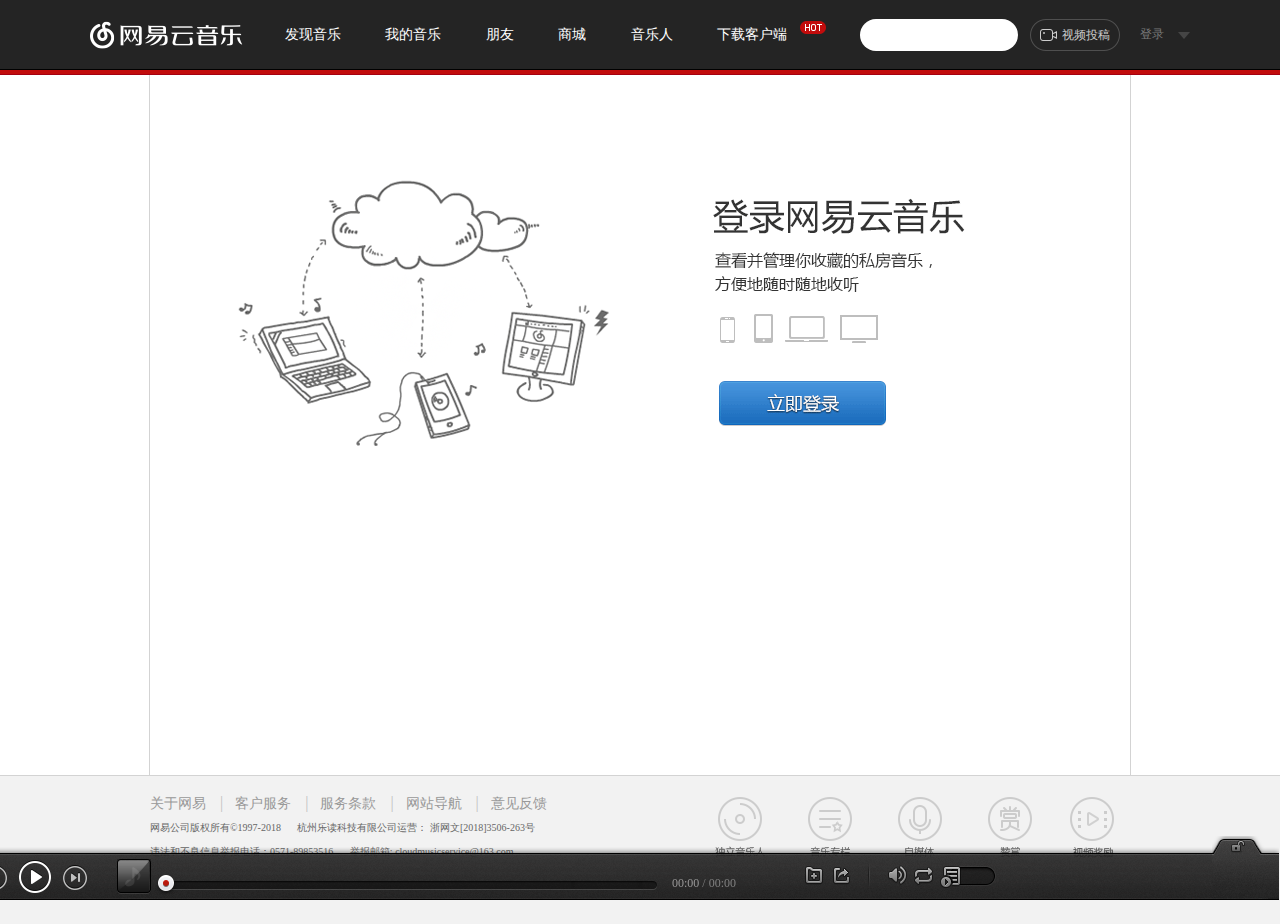
<file: index.html>
<!DOCTYPE html>
<html lang="en">
<head>
    <meta charset="UTF-8">
    <title>Title</title>
    <link rel="stylesheet" href="css/index_style.css">
    <link rel="stylesheet" href="css/last.css">
</head>
<body>
    <!--顶部导航栏-->
    <div style="width:100%; top:0px;" class='g_topbar'>
        <div class=m-top>
            <div class='wrap'>
                <h1 class='logo'>
                    <a hidefucos='true' href="#">网易云音乐</a>
                </h1>
                <ul class='m-nav'>
                    <li class='fst'>
                        <span>
                            <a href="#" hidefocus='true' class='z-slt'>
                                发现音乐
                                <sub class='cor'>&nbsp</sub>
                            </a>
                        </span>
                    </li>
                    <li>
                         <span>
                            <a href="index.html" hidefocus='true' class='z-slt'>
                                我的音乐
                                <sub class='cor'>&nbsp</sub>
                            </a>
                        </span>
                    </li>
                    <li>
                         <span>
                            <a href="friend.html" hidefocus='true' class='z-slt'>
                                朋友
                                <sub class='cor'>&nbsp</sub>
                            </a>
                        </span>
                    </li>
                    <li>
                        <span>
                            <a href="mall.html" hidefocus='true' class='z-slt'>
                                商城
                                <sub class='cor'>&nbsp</sub>
                            </a>
                        </span>
                    </li>
                    <li>
                         <span>
                            <a href="#" hidefocus='true' class='z-slt'>
                                音乐人
                                <sub class='cor'>&nbsp</sub>
                            </a>
                        </span>
                    </li>
                    <li clsss='lst'>
                        <span>
                            <a href="loadMic.html" hidefocus='true' class='z-slt'>
                                下载客户端
                                <sub class='cor'>&nbsp</sub>
                            </a>
                        </span>
                        <sup class='hot'>&nbsp</sup>
                    </li>
                </ul>
                <!--登录-->
                <div class='m-tophead f-pr'>
                    <a href="#" class='link' style='font-size: 12px'>登录</a>
                </div>
                <!--视频设备-->
                <div>
                    <a href="#" class='m-topvd f-pr' style='font-size: 12px'>视频投稿</a>
                </div>
                <!--搜索-->
                <div class='m-srch f-pr'>
                    <div class='srchbg'>
                        <span class='srch_img'>
                        </span>
                        <span class='parent'>
                            <input type="text" style='opacity: 1;border: 0'>
                        </span>
                    </div>
                </div>
            </div>
        </div>
        <div class='m-subnav m-subnav-up'></div>
    </div>
    <!--中间图片区-->
    <div class='g-bd'>
        <div class='n-pglg'></div>
    </div>
    <!--底部文字区-->
    <div class='g-ft'>
        <div class='m-ft'>
            <div class='wrap'>
                <div class='copy'>
                    <p>
                        <a href="#" class='s-fc4'>关于网易</a>
                        <span class='line'>|</span>
                        <a href="#" class='s-fc4'>客户服务</a>
                        <span class='line'>|</span>
                        <a href="#" class='s-fc4'>服务条款</a>
                        <span class='line'>|</span>
                        <a href="#" class='s-fc4'>网站导航</a>
                        <span class='line'>|</span>
                        <a href="#" class='s-fc4'>意见反馈</a>
                    </p>
                    <p class='s-fc3'>
                        <span class='sep'>网易公司版权所有©1997-2018</span>
                        杭州乐读科技有限公司运营：
                        <a href="#" class='s-fc3'>浙网文[2018]3506-263号</a>
                    </p>
                    <p class='s-fc3'>
                        <span class='sep'>违法和不良信息举报电话：0571-89853516</span>
                        举报邮箱:
                        <a href="#" class='s-fc3'>cloudmusicservice@163.com</a>
                    </p>
                </div>
                <ul class='enter f-fr'>
                    <li>
                        <a href="#" class='logo logo-musician f-tid'></a>
                    </li>
                    <li>
                        <a href="#" class='logo logo-topic f-tid'></a>
                    </li>
                    <li>
                        <a href="#" class='logo logo-media f-tid'></a>
                    </li>
                    <li>
                        <a href="#" class='logo logo-reward f-tid'></a>
                    </li>
                    <li>
                        <a href="#" class='logo logo-cash f-tid'></a>
                    </li>
                </ul>
            </div>
        </div>
    </div>
    <!--底部播放器-->
    <div class="lastitem">
        <div class="musicbar">
            <div class="playbtn">
                <div class="btnl"></div>
                <div class="btnc"></div>
                <div class="btnr"></div>
            </div>
            <div>
                <img src="images/default_album.jpg" alt="">
            </div>
            <div class="musicbar-pic"></div>
            <div class="statbar"></div>
            <div class="musicpoint"></div>
            <span class="musictime">
                <span>00:00</span> / 00:00</span>
            <div class="musicitem">
                <div></div>
                <div></div>
                <div></div>
                <div></div>
                <div></div>
                <div></div>
            </div>
        </div>
        <div class="lock">
            <div class="lockbtn unlock"></div>
        </div>
    </div>
    <script src="js/jquery.min.js"></script>
    <script src='js/mini-player.js'></script>

</body>
</html>
</file>
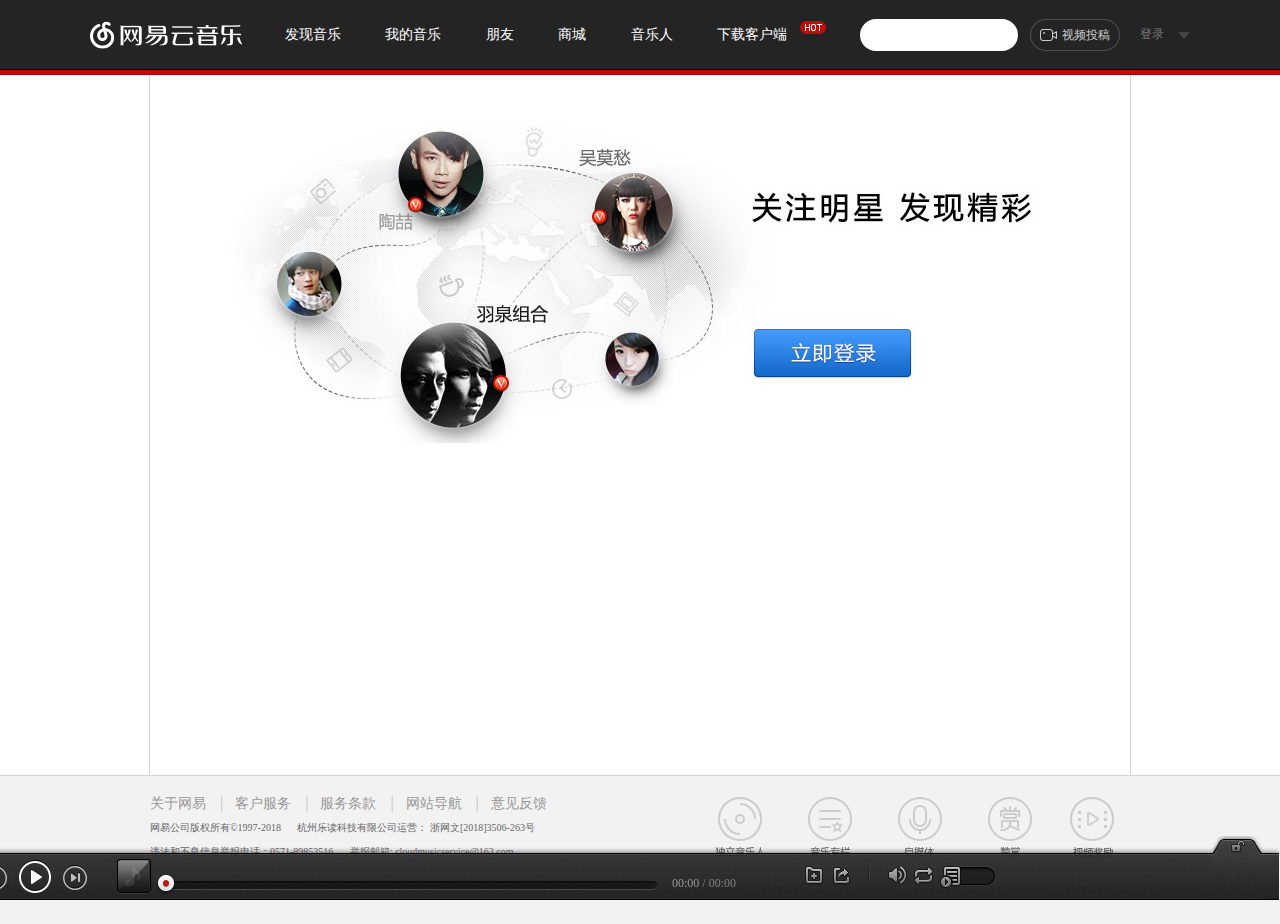
<file: friend.html>
<!DOCTYPE html>
<html lang="en">
<head>
    <meta charset="UTF-8">
    <title>Title</title>
    <link rel="stylesheet" href="css/index_style.css">
    <link rel="stylesheet" href="css/last.css">
</head>
<body>
<div style="width:100%; top:0px;" class='g_topbar'>
    <div class=m-top>
        <div class='wrap'>
            <h1 class='logo'>
                <a hidefucos='true' href="#">网易云音乐</a>
            </h1>
            <ul class='m-nav'>
                <li class='fst'>
                        <span>
                            <a href="#" hidefocus='true' class='z-slt'>
                                发现音乐
                                <sub class='cor'>&nbsp</sub>
                            </a>
                        </span>
                </li>
                <li>
                         <span>
                            <a href="index.html" hidefocus='true' class='z-slt'>
                                我的音乐
                                <sub class='cor'>&nbsp</sub>
                            </a>
                        </span>
                </li>
                <li>
                         <span>
                            <a href="friend.html" hidefocus='true' class='z-slt'>
                                朋友
                                <sub class='cor'>&nbsp</sub>
                            </a>
                        </span>
                </li>
                <li>
                        <span>
                            <a href="mall.html" hidefocus='true' class='z-slt'>
                                商城
                                <sub class='cor'>&nbsp</sub>
                            </a>
                        </span>
                </li>
                <li>
                         <span>
                            <a href="#" hidefocus='true' class='z-slt'>
                                音乐人
                                <sub class='cor'>&nbsp</sub>
                            </a>
                        </span>
                </li>
                <li clsss='lst'>
                        <span>
                            <a href="loadMic.html" hidefocus='true' class='z-slt'>
                                下载客户端
                                <sub class='cor'>&nbsp</sub>
                            </a>
                        </span>
                    <sup class='hot'>&nbsp</sup>
                </li>
            </ul>
            <!--登录-->
            <div class='m-tophead f-pr'>
                <a href="#" class='link' style='font-size: 12px'>登录</a>
            </div>
            <!--视频设备-->
            <div>
                <a href="#" class='m-topvd f-pr' style='font-size: 12px'>视频投稿</a>
            </div>
            <!--搜索-->
            <div class='m-srch f-pr'>
                <div class='srchbg'>
                        <span class='srch_img'>
                        </span>
                    <span class='parent'>
                            <input type="text" style='opacity: 1;border: 0'>
                        </span>
                </div>
            </div>
        </div>
    </div>
    <div class='m-subnav m-subnav-up'></div>
</div>
<!--中间图片区-->
<div class='g-bd'>
    <div class='n-pglg2'></div>
</div>
<!--底部文字区-->
<div class='g-ft'>
    <div class='m-ft'>
        <div class='wrap'>
            <div class='copy'>
                <p>
                    <a href="#" class='s-fc4'>关于网易</a>
                    <span class='line'>|</span>
                    <a href="#" class='s-fc4'>客户服务</a>
                    <span class='line'>|</span>
                    <a href="#" class='s-fc4'>服务条款</a>
                    <span class='line'>|</span>
                    <a href="#" class='s-fc4'>网站导航</a>
                    <span class='line'>|</span>
                    <a href="#" class='s-fc4'>意见反馈</a>
                </p>
                <p class='s-fc3'>
                    <span class='sep'>网易公司版权所有©1997-2018</span>
                    杭州乐读科技有限公司运营：
                    <a href="#" class='s-fc3'>浙网文[2018]3506-263号</a>
                </p>
                <p class='s-fc3'>
                    <span class='sep'>违法和不良信息举报电话：0571-89853516</span>
                    举报邮箱:
                    <a href="#" class='s-fc3'>cloudmusicservice@163.com</a>
                </p>
            </div>
            <ul class='enter f-fr'>
                <li>
                    <a href="#" class='logo logo-musician f-tid'></a>
                </li>
                <li>
                    <a href="#" class='logo logo-topic f-tid'></a>
                </li>
                <li>
                    <a href="#" class='logo logo-media f-tid'></a>
                </li>
                <li>
                    <a href="#" class='logo logo-reward f-tid'></a>
                </li>
                <li>
                    <a href="#" class='logo logo-cash f-tid'></a>
                </li>
            </ul>
        </div>
    </div>
</div>

<!--底部播放器-->
<div class="topbtn">
    <div></div>
    <p>Top</p>
</div>
<div class="lastitem">
    <div class="musicbar">
        <div class="playbtn">
            <div class="btnl"></div>
            <div class="btnc"></div>
            <div class="btnr"></div>
        </div>
        <div>
            <img src="images/default_album.jpg" alt="">
        </div>
        <div class="musicbar-pic"></div>
        <div class="statbar"></div>
        <div class="musicpoint"></div>
        <span class="musictime">
                <span>00:00</span> / 00:00</span>
        <div class="musicitem">
            <div></div>
            <div></div>
            <div></div>
            <div></div>
            <div></div>
            <div></div>
        </div>
    </div>
    <div class="lock">
        <div class="lockbtn unlock"></div>
    </div>
</div>
<script src="js/jquery.min.js"></script>
<script src='js/mini-player.js'></script>
</body>
</html>
</file>
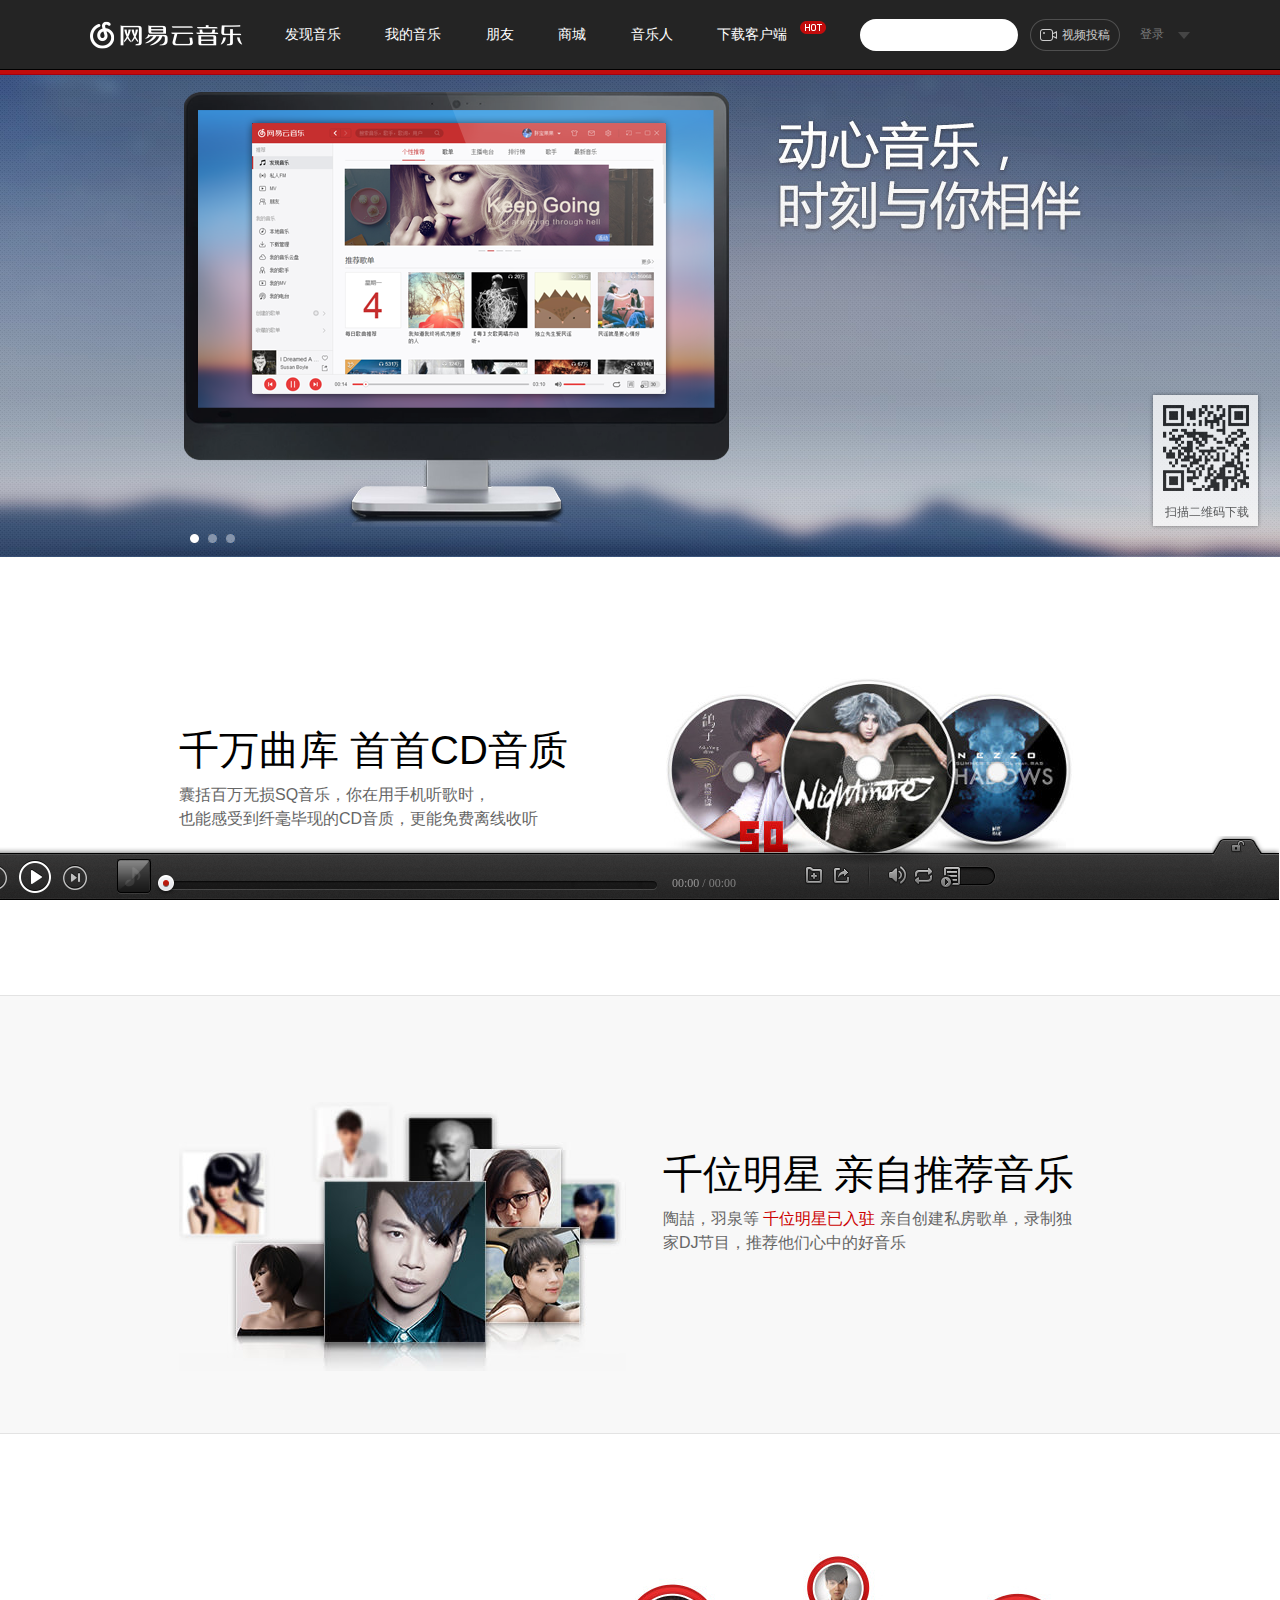
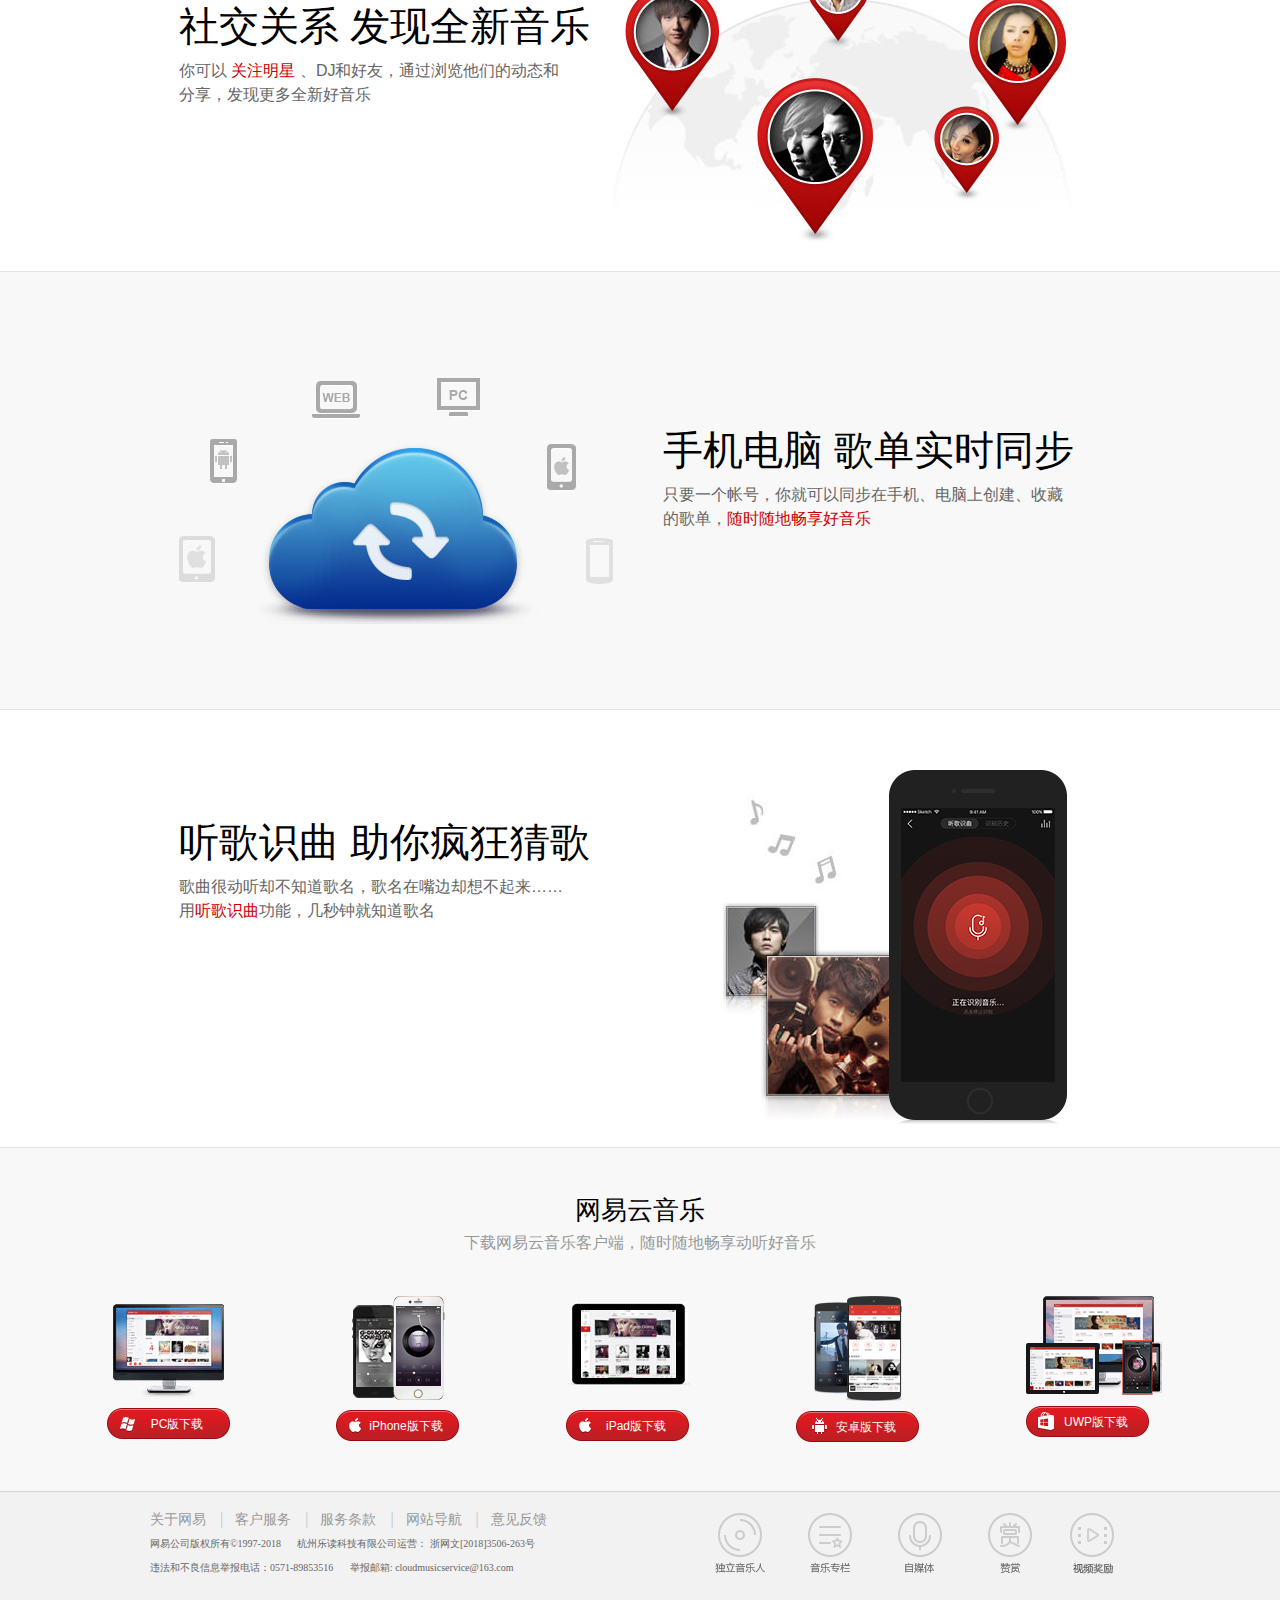
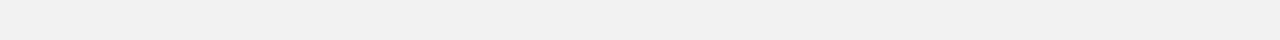
<file: loadMic.html>
<!DOCTYPE html>
<html lang="en">
<head>
    <meta charset="UTF-8">
    <title>Title</title>
    <link rel="stylesheet" href="css/last.css">
    <link rel="stylesheet" href="css/index_style.css">

</head>
<body>
    <!--顶部导航栏-->
    <div style="width:100%; top:0px;" class='g_topbar'>
        <div class=m-top>
            <div class='wrap'>
                <h1 class='logo'>
                    <a hidefucos='true' href="#">网易云音乐</a>
                </h1>
                <ul class='m-nav'>
                    <li class='fst'>
                            <span>
                                <a href="#" hidefocus='true' class='z-slt'>
                                    发现音乐
                                    <sub class='cor'>&nbsp</sub>
                                </a>
                            </span>
                    </li>
                    <li>
                             <span>
                                <a href="index.html" hidefocus='true' class='z-slt'>
                                    我的音乐
                                    <sub class='cor'>&nbsp</sub>
                                </a>
                            </span>
                    </li>
                    <li>
                             <span>
                                <a href="friend.html" hidefocus='true' class='z-slt'>
                                    朋友
                                    <sub class='cor'>&nbsp</sub>
                                </a>
                            </span>
                    </li>
                    <li>
                            <span>
                                <a href="mall.html" hidefocus='true' class='z-slt'>
                                    商城
                                    <sub class='cor'>&nbsp</sub>
                                </a>
                            </span>
                    </li>
                    <li>
                             <span>
                                <a href="#" hidefocus='true' class='z-slt'>
                                    音乐人
                                    <sub class='cor'>&nbsp</sub>
                                </a>
                            </span>
                    </li>
                    <li clsss='lst'>
                            <span>
                                <a href="loadMic.html" hidefocus='true' class='z-slt'>
                                    下载客户端
                                    <sub class='cor'>&nbsp</sub>
                                </a>
                            </span>
                        <sup class='hot'>&nbsp</sup>
                    </li>
                </ul>
                <!--登录-->
                <div class='m-tophead f-pr'>
                    <a href="#" class='link' style='font-size: 12px'>登录</a>
                </div>
                <!--视频设备-->
                <div>
                    <a href="#" class='m-topvd f-pr' style='font-size: 12px'>视频投稿</a>
                </div>
                <!--搜索-->
                <div class='m-srch f-pr'>
                    <div class='srchbg'>
                            <span class='srch_img'>
                            </span>
                        <span class='parent'>
                                <input type="text" style='opacity: 1;border: 0'>
                            </span>
                    </div>
                </div>
            </div>
        </div>
        <div class='m-subnav m-subnav-up'></div>
    </div>
    <!--轮播图部分-->
    <div class='load-scroll'>
        <div class='load-wrap f-cb f-pr'>
            <div class='load-fl'>
                <div class='load-l-pho'>
                    <ul>
                        <li><img src="images/load-banner-pc-1.png" alt=""></li>
                        <li><img src="images/load-banner-ios-2.png" alt=""></li>
                        <li><img src="images/load-banner-aos-3.png" alt=""></li>
                    </ul>
                </div>
            </div>
            <div class='load-dots'>
                <a href="" class='dot-dots change-dots'></a>
                <a href="" class='dot-dots'></a>
                <a href="" class='dot-dots'></a>
            </div>

        </div>
    </div>
    <!--二维码-->
    <div class='load-twocode'>
        <img src="images/two-code.png" alt="">
        <p>扫描二维码下载</p>
    </div>
    <!--中间的内容：-->
    <div class="load-con">
        <div class='wrap load-con1-posi f-cb'>
            <div class="load-con-left">
                <h3 class='tit font-f'>
                    千万曲库 首首CD音质
                </h3>
                <p class='load-mic-det font-f'>
                    囊括百万无损SQ音乐，你在用手机听歌时，
                    <br>
                    也能感受到纤毫毕现的CD音质，更能免费离线收听
                </p>
            </div>
            <div class='load-con-right'>
                <img src="images/right-b1.jpg" alt="">
            </div>
        </div>
    </div>
    <div class='load-con load-color'>
        <div class="wrap load-con2-posi f-cb">
            <div class='load-con-left'>
                <img src="images/load-b2.jpg" alt="">
            </div>
            <div class='load-con-right'>
                <h3 class='tit font-f'>千位明星 亲自推荐音乐</h3>
                <p class='load-mic-det font-f'>
                    陶喆，羽泉等
                    <em>千位明星已入驻</em>
                    亲自创建私房歌单，录制独
                    <br>
                    家DJ节目，推荐他们心中的好音乐
                </p>
            </div>
        </div>
    </div>
    <div class="load-con">
        <div class='wrap load-con1-posi f-cb'>
            <div class="load-con-left">
                <h3 class='tit font-f'>
                    社交关系 发现全新音乐
                </h3>
                <p class='load-mic-det font-f'>
                    你可以
                    <em>关注明星</em>
                    、DJ和好友，通过浏览他们的动态和
                    <br>
                    分享，发现更多全新好音乐
                </p>
            </div>
            <div class='load-con-right'>
                <img src="images/load-b3.jpg" alt="">
            </div>
        </div>
    </div>
    <div class='load-con load-color'>
        <div class="wrap load-con2-posi f-cb">
            <div class='load-con-left'>
                <img src="images/load-b4.jpg" alt="">
            </div>
            <div class='load-con-right'>
                <h3 class='tit font-f'>手机电脑 歌单实时同步</h3>
                <p class='load-mic-det font-f'>
                    只要一个帐号，你就可以同步在手机、电脑上创建、收藏
                    <br>
                    的歌单，<em>随时随地畅享好音乐</em>
                </p>
            </div>
        </div>
    </div>
    <div class="load-con">
        <div class='wrap load-con1-posi f-cb' style='padding-top: 60px;'>
            <div class="load-con-left">
                <h3 class='tit font-f'>
                    听歌识曲 助你疯狂猜歌
                </h3>
                <p class='load-mic-det font-f'>
                    歌曲很动听却不知道歌名，歌名在嘴边却想不起来……
                    <br>
                    用<em>听歌识曲</em>功能，几秒钟就知道歌名
                </p>
            </div>
            <div class='load-con-right'>
                <img src="images/load-b5.jpg" alt="">
            </div>
        </div>
    </div>
    <div class='load-last last-posi'>
        <div class='load-wrap  f-cb'>
            <h3 class='tit font-f'>网易云音乐</h3>
            <p class='l-p-color l-p-ff'>
                下载网易云音乐客户端，随时随地畅享动听好音乐
            </p>
            <div class='down d-pc f-fl'>
                <img src="images/load-z1.jpg" alt="">
                <a href="#" class='btn pc f-tdn'>PC版下载</a>
            </div>
            <div class='down d-ios f-fl' style='padding-left: 106px;'>
                <img src="images/load-z2.png" alt="">
                <a href="#" class='btn ios f-tdn'>
                    iPhone版下载
                </a>
            </div>
            <div class='down d-ios f-fl' style='padding-left: 106px;'>
                <img src="images/load-z3.jpg" alt="">
                <a href="#" class='btn ios f-tdn'>
                    iPad版下载
                </a>
            </div>
            <div class='down d-ios f-fl' style='padding-left: 106px;'>
                <img src="images/load-z4.png" alt="">
                <a href="#" class='btn aos f-tdn'>
                    安卓版下载
                </a>
            </div>
            <div class='down d-ios f-fl' style='padding-left: 106px;'>
                <img src="images/load-z5.png" alt="">
                <a href="#" class='btn uwp f-tdn'>
                    UWP版下载
                </a>
            </div>
        </div>
    </div>
    <!--底部文字区-->
    <div class='g-ft'>
        <div class='m-ft'>
            <div class='wrap'>
                <div class='copy'>
                    <p>
                        <a href="#" class='s-fc4'>关于网易</a>
                        <span class='line'>|</span>
                        <a href="#" class='s-fc4'>客户服务</a>
                        <span class='line'>|</span>
                        <a href="#" class='s-fc4'>服务条款</a>
                        <span class='line'>|</span>
                        <a href="#" class='s-fc4'>网站导航</a>
                        <span class='line'>|</span>
                        <a href="#" class='s-fc4'>意见反馈</a>
                    </p>
                    <p class='s-fc3'>
                        <span class='sep'>网易公司版权所有©1997-2018</span>
                        杭州乐读科技有限公司运营：
                        <a href="#" class='s-fc3'>浙网文[2018]3506-263号</a>
                    </p>
                    <p class='s-fc3'>
                        <span class='sep'>违法和不良信息举报电话：0571-89853516</span>
                        举报邮箱:
                        <a href="#" class='s-fc3'>cloudmusicservice@163.com</a>
                    </p>
                </div>
                <ul class='enter f-fr'>
                    <li>
                        <a href="#" class='logo logo-musician f-tid'></a>
                    </li>
                    <li>
                        <a href="#" class='logo logo-topic f-tid'></a>
                    </li>
                    <li>
                        <a href="#" class='logo logo-media f-tid'></a>
                    </li>
                    <li>
                        <a href="#" class='logo logo-reward f-tid'></a>
                    </li>
                    <li>
                        <a href="#" class='logo logo-cash f-tid'></a>
                    </li>
                </ul>
            </div>
        </div>
    </div>
    <!--底部播放器-->
    <div class="lastitem">
        <div class="musicbar">
            <div class="playbtn">
                <div class="btnl"></div>
                <div class="btnc"></div>
                <div class="btnr"></div>
            </div>
            <div>
                <img src="images/default_album.jpg" alt="">
            </div>
            <div class="musicbar-pic"></div>
            <div class="statbar"></div>
            <div class="musicpoint"></div>
            <span class="musictime">
                <span>00:00</span> / 00:00</span>
            <div class="musicitem">
                <div></div>
                <div></div>
                <div></div>
                <div></div>
                <div></div>
                <div></div>
            </div>
        </div>
        <div class="lock">
            <div class="lockbtn unlock"></div>
        </div>
    </div>
    <script src="js/jquery.min.js"></script>
    <script src='js/mini-player.js'></script>
    <script src=js/loadMic.js></script>
</body>
</html>
</file>
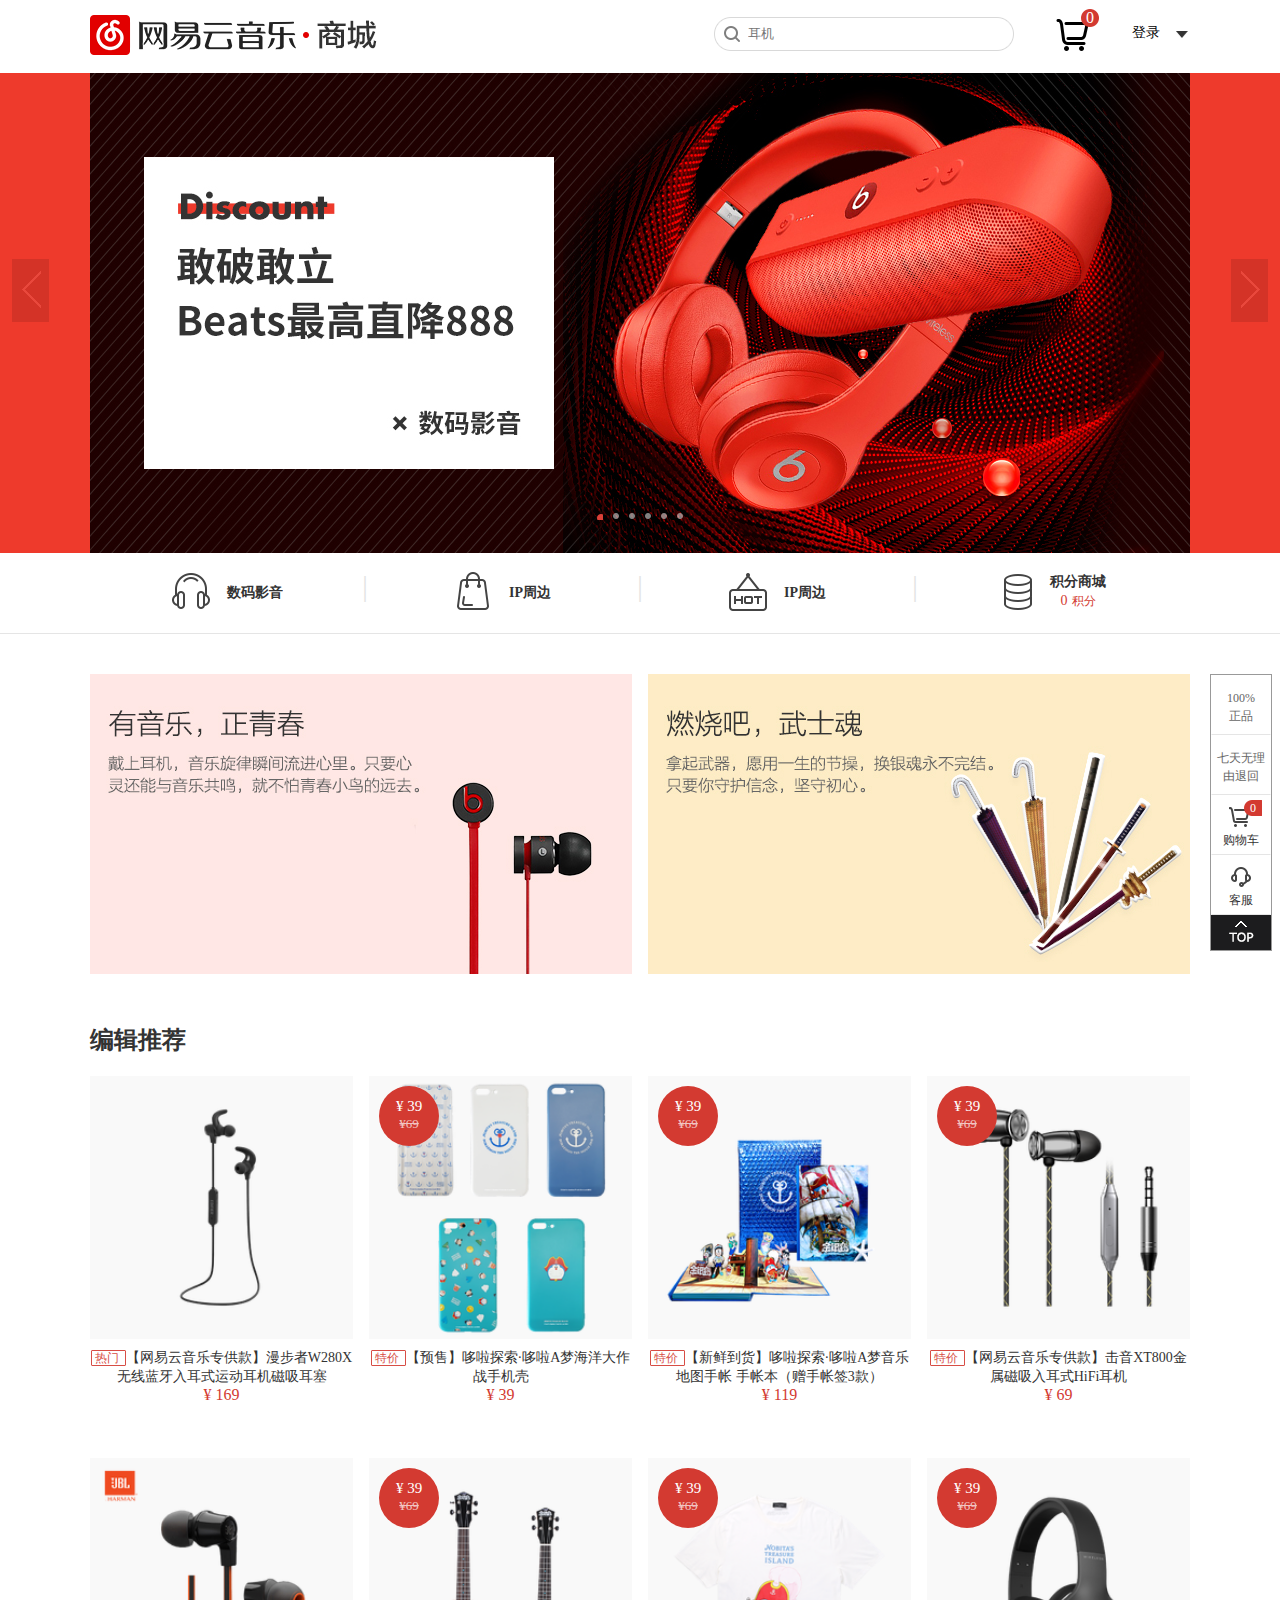
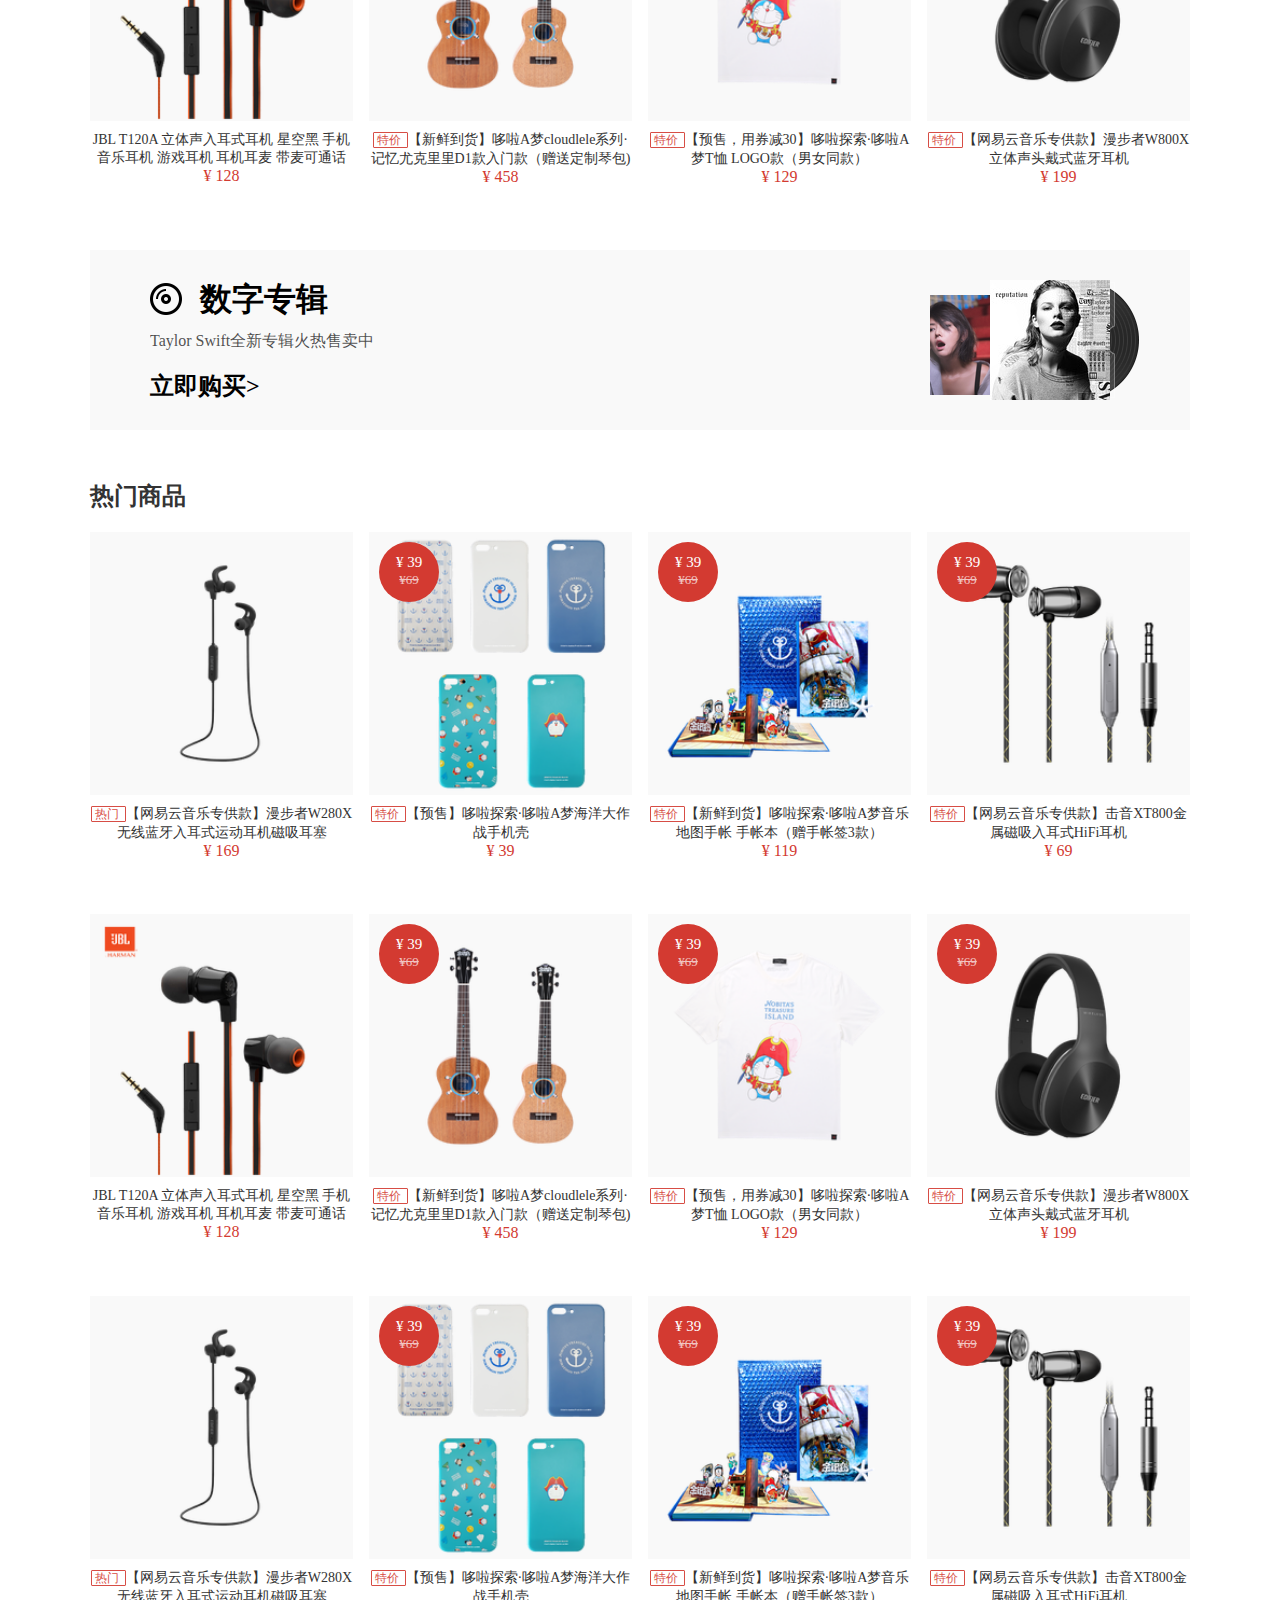
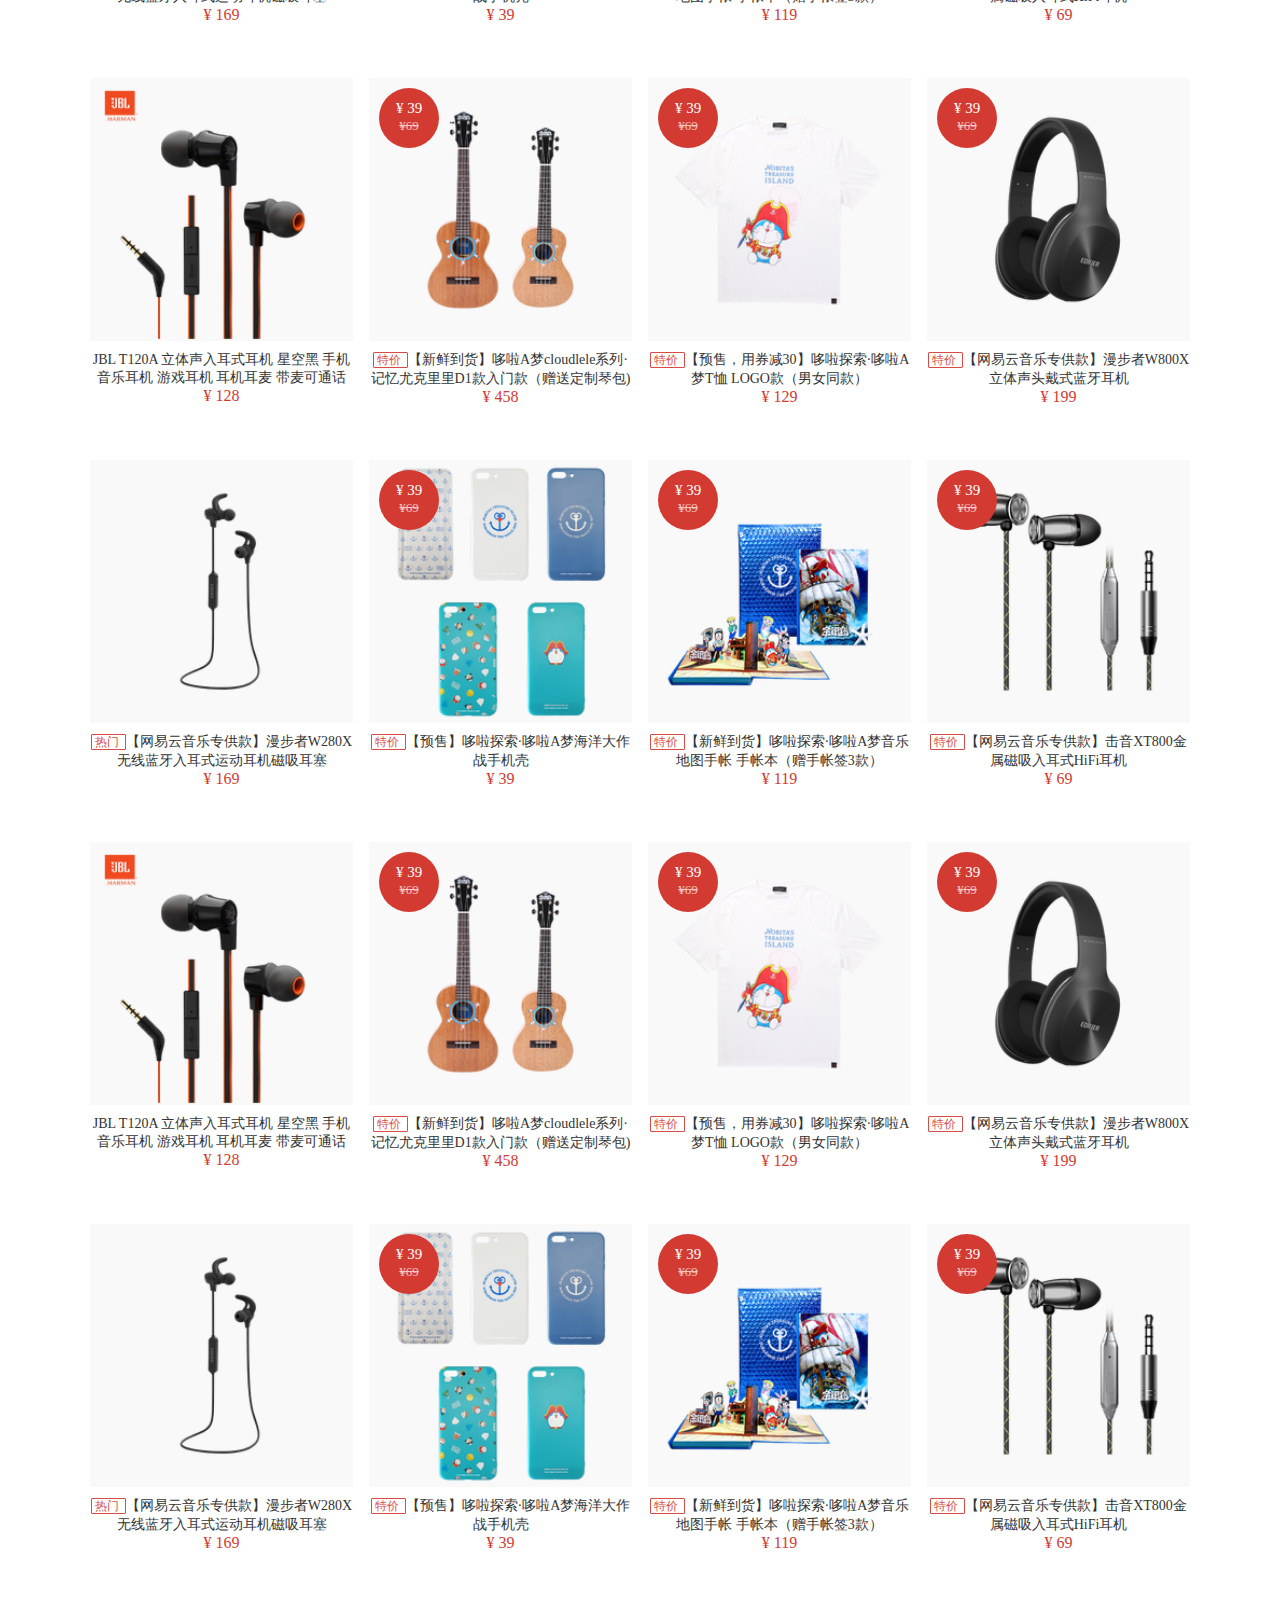
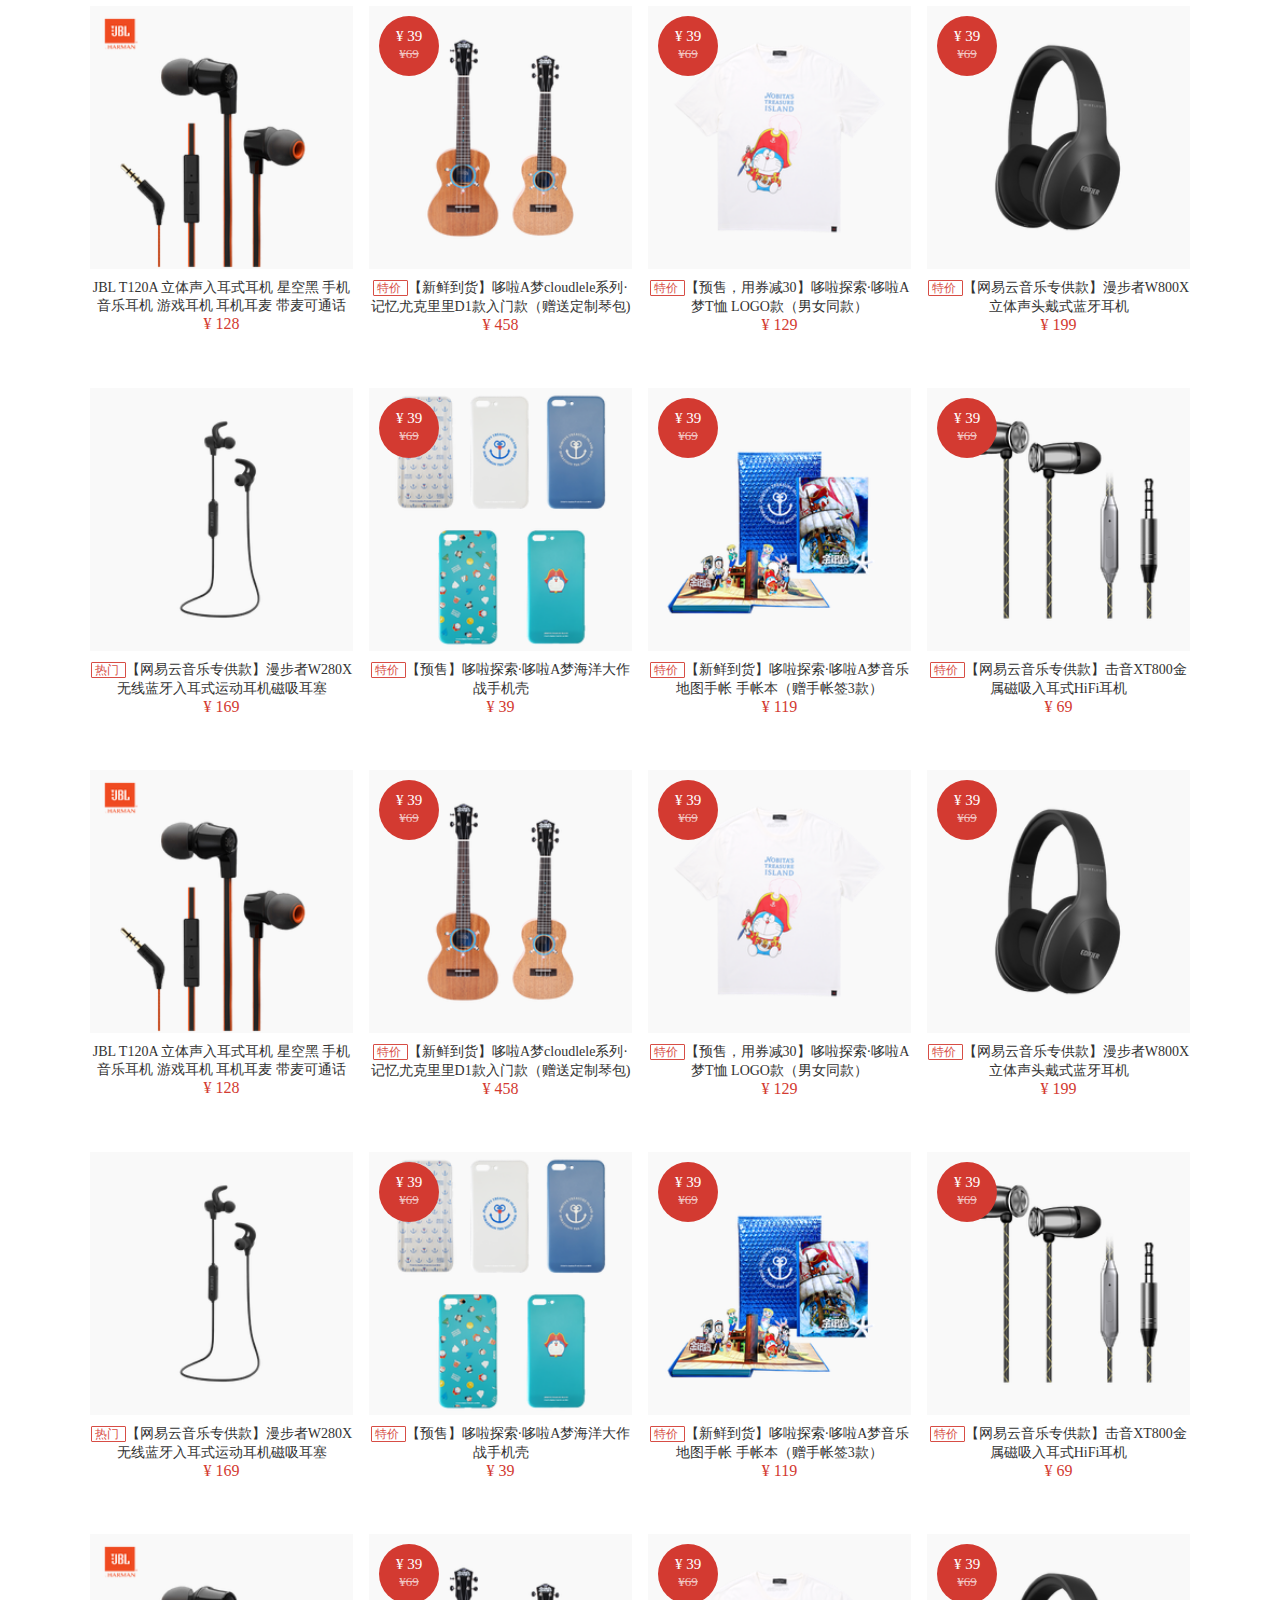
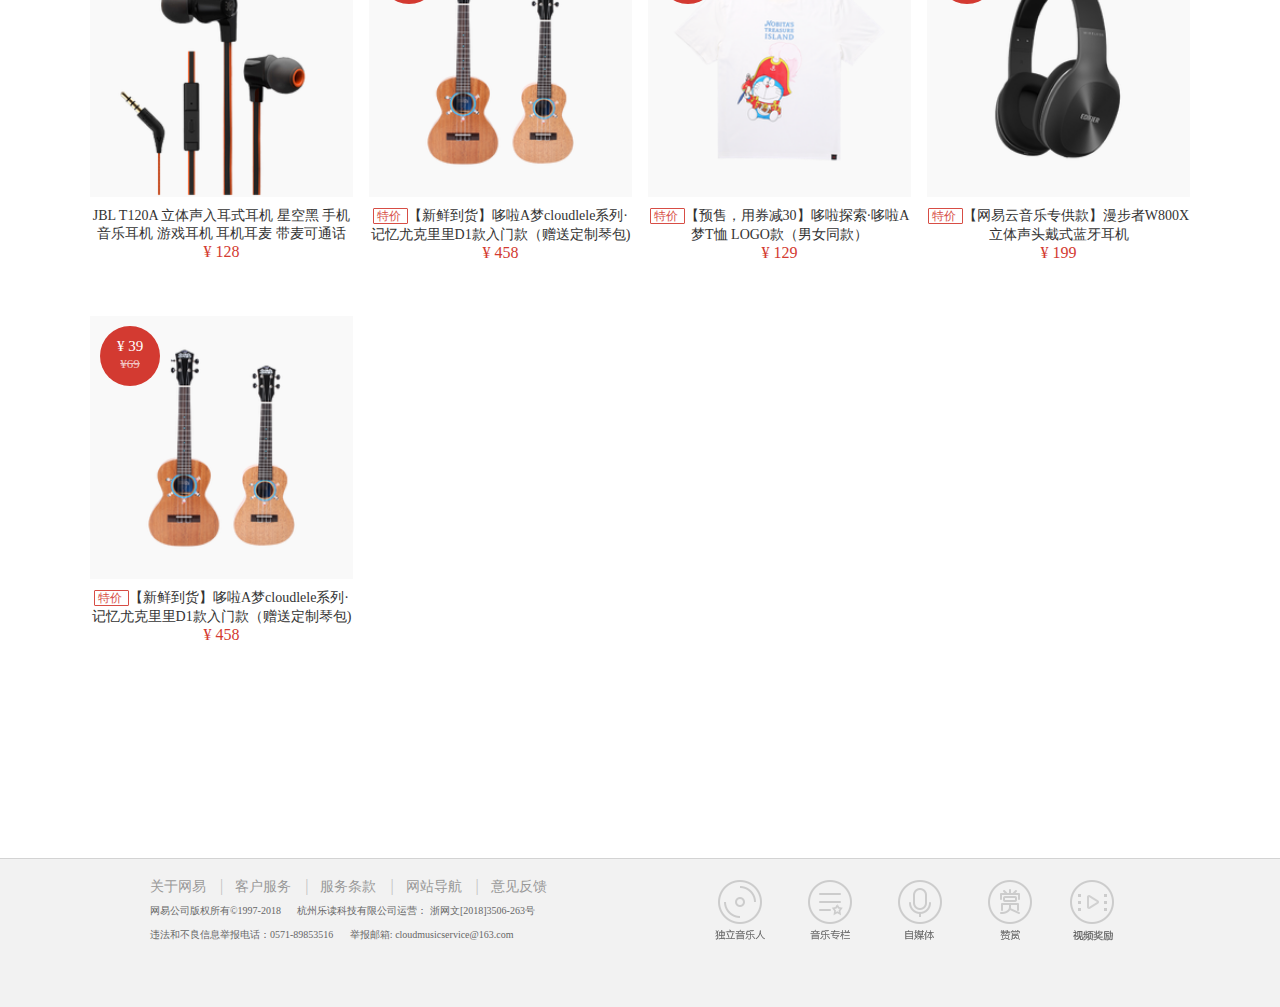
<file: mall.html>
<!DOCTYPE html>
<html lang="en">
<head>
    <meta charset="UTF-8">
    <title>Title</title>
    <link rel="stylesheet" href="css/index_style.css">
</head>
<body>
    <!--顶部-->
    <div class='m-header f-pr'>
        <div class='m-nav-shop f-pr'>
            <!--顶部的左边-->
            <div class='m-logo f-fl'>
                <a href="index.html"></a>
            </div>
            <!--顶部的搜索框-->
            <div class='m-search f-fl'>
                <div>
                    <div class='inputwrap'>
                        <form action="" class='f-pr'>
                            <input type="text" class='searchbox' autocomplete='off' placeholder='耳机' >
                        </form>
                    </div>
                    <div class='wrap'>
                        <div class='top-input-inner'>
                            <div class='shadow'>

                            </div>
                            <h2>热门搜索</h2>
                            <ul class='ullist'>
                                <li>氧气耳机</li>
                                <li>哆啦A梦</li>
                                <li>笔记本</li>
                                <li>尤克里里</li>
                                <li>蓝牙耳机</li>
                            </ul>
                        </div>
                    </div>
                </div>
            </div>
            <!--顶部购物车-->
            <div class='m-shopcar f-fl f-pr'>
                <a href="#">
                    <span class='num f-pa'>0</span>
                </a>
            </div>
            <!--顶部登录-->
            <div class='m-user f-fl'>
                <div class='m-select f-pr'>
                    <div class='login'>登录</div>
                </div>
            </div>
        </div>
    </div>
    <!--轮播图-->
    <div class='mall-banner'>
        <div id='banner'>
            <ul class='f-cb f-pr'>
                <li class='f-pa banner-active' style='background-image: url("images/mall-banner-1.jpg")'>
                    <a href="" class='f-pa'>
                        <img src="images/banner-big-1.jpg" alt="">
                    </a>
                </li>
                <li class='f-pa ' style='background-image: url("images/mall-banner-2.jpg")'>
                    <a href="" class='f-pa'>
                        <img src="images/banner-big-2.jpg" alt="">
                    </a>
                </li>
                <li class='f-pa ' style='background-image: url("images/mall-banner-3.jpg")'>
                    <a href="" class='f-pa'>
                        <img src="images/banner-big-3.jpg" alt="">
                    </a>
                </li>
                <li class='f-pa ' style='background-image: url("images/mall-banner-4.jpg")'>
                    <a href="" class='f-pa'>
                        <img src="images/banner-big-4.jpg" alt="">
                    </a>
                </li>
                <li class='f-pa ' style='background-image: url("images/mall-banner-5.jpg")'>
                    <a href="" class='f-pa'>
                        <img src="images/banner-big-5.jpg" alt="">
                    </a>
                </li>
                <li class='f-pa  ' style='background-image: url("images/mall-banner-6.jpg")'>
                    <a href="" class='f-pa'>
                        <img src="images/banner-big-6.jpg" alt="">
                    </a>
                </li>
            </ul>
            <div class='dots'>
                <a href="" class='dots-active'></a>
                <a href="" class=''></a>
                <a href="" class=''></a>
                <a href="" class=''></a>
                <a href="" class=''></a>
                <a href="" class=''></a>
            </div>
            <div class='point'>
                <a href="" class='left'>
                    <i class='po-css'></i>
                </a>
                <a href="" class='right'>
                    <i class='po-css'></i>
                </a>

            </div>
        </div>
    </div>
    <!--中间图标层-->
    <div class='g-tab'>
        <div class='hometab'>
            <ul class='f-tc f-cb'>
                <li class='tab'>
                    <a href="#" class='f-blk'>
                        <img src="images/earphone.jpg" alt="">
                        <span class='f-thide'>数码影音</span>
                    </a>
                    <em class='line'>|</em>
                </li>
                <li class='tab'>
                    <a href="#" class='f-blk'>
                        <img src="images/IPnear.jpg" alt="">
                        <span class='f-thide'>IP周边</span>
                    </a>
                    <em class='line'>|</em>
                </li>
                <li class='tab'>
                    <a href="#" class='f-blk'>
                        <img src="images/hotGoods.jpg" alt="">
                        <span class='f-thide'>IP周边</span>
                    </a>
                    <em class='line'>|</em>
                </li>
                <li>
                    <a href="#" class='f-blk jifen'>
                        <div class='left'></div>
                        <div class='right'>
                            <div class='txt'>积分商城</div>
                            <span class='count'>0</span>
                            <span class='jifen'>积分</span>
                        </div>
                    </a>
                </li>
            </ul>
        </div>
    </div>
    <!--内容层-->
    <div class="mic4 mic4-con">
        <div class='wid'>
            <div class="n-index">
                <div class='mic4-one f-cb' >
                    <div class='mic4-one-left pad-right '>
                        <a href="#">
                            <img src="images/con-one-left.png" alt="">
                        </a>
                    </div>
                    <div class='mic4-one-left'>
                        <a href="#">
                            <img src="images/con-one-right.png" alt="">
                        </a>
                    </div>
                </div>
                <div class='mic4-con-two' style="min-height: 816px">
                    <span class='tit-bold tit-txt'>编辑推荐</span>
                    <div class='mic4-con2-det'>
                        <div class="goods">
                            <ul class='list f-cb'>
                                <li>
                                    <div>
                                        <a href="#" class='cover f-pr f-blk'>
                                            <img src="images/con2-earphone.jpg" alt="">
                                        </a>
                                        <div class="cont f-tc">
                                            <h3 class='f-thide2'>
                                                <span class='tag tag-red'>
                                                    <em>热门</em>
                                                </span>
                                                <a href="#">【网易云音乐专供款】漫步者W280X 无线蓝牙入耳式运动耳机磁吸耳塞</a>
                                            </h3>
                                            <p class='txt f-thide'>
                                                ¥
                                                <em>169</em>
                                            </p>
                                        </div>
                                    </div>
                                </li>
                                <li>
                                    <div>
                                        <a href="#" class='cover f-pr f-blk'>
                                            <img src="images/mic4-2.jpg" alt="">
                                            <span class='disc f-pa'>
                                                <span class='expen f-pa'>
                                                    ¥
                                                    39
                                                </span>
                                                <span class='cut f-pa'>
                                                    <del>¥69</del>
                                                </span>
                                            </span>
                                        </a>
                                        <div class="cont f-tc">
                                            <h3 class='f-thide2'>
                                                <span class='tag tag-red'>
                                                    <em>特价</em>
                                                </span>
                                                <a href="#">【预售】哆啦探索·哆啦A梦海洋大作战手机壳</a>
                                            </h3>
                                            <p class='txt f-thide'>
                                                ¥
                                                <em>39</em>
                                            </p>
                                        </div>
                                    </div>
                                </li>
                                <li>
                                    <div>
                                        <a href="#" class='cover f-pr f-blk'>
                                            <img src="images/mic4-3.jpg" alt="">
                                            <span class='disc f-pa'>
                                                <span class='expen f-pa'>
                                                    ¥
                                                    39
                                                </span>
                                                <span class='cut f-pa'>
                                                    <del>¥69</del>
                                                </span>
                                            </span>
                                        </a>
                                        <div class="cont f-tc">
                                            <h3 class='f-thide2'>
                                                <span class='tag tag-red'>
                                                    <em>特价</em>
                                                </span>
                                                <a href="#">【新鲜到货】哆啦探索·哆啦A梦音乐地图手帐 手帐本（赠手帐签3款）</a>
                                            </h3>
                                            <p class='txt f-thide'>
                                                ¥
                                                <em>119</em>
                                            </p>
                                        </div>
                                    </div>
                                </li>
                                <li style='padding-right: 0px'>
                                    <div>
                                        <a href="#" class='cover f-pr f-blk'>
                                            <img src="images/mic4-4.jpg" alt="">
                                            <span class='disc f-pa'>
                                                <span class='expen f-pa'>
                                                    ¥
                                                    39
                                                </span>
                                                <span class='cut f-pa'>
                                                    <del>¥69</del>
                                                </span>
                                            </span>
                                        </a>
                                        <div class="cont f-tc">
                                            <h3 class='f-thide2'>
                                                <span class='tag tag-red'>
                                                    <em>特价</em>
                                                </span>
                                                <a href="#">【网易云音乐专供款】击音XT800金属磁吸入耳式HiFi耳机</a>
                                            </h3>
                                            <p class='txt f-thide'>
                                                ¥
                                                <em>69</em>
                                            </p>
                                        </div>
                                    </div>
                                </li>
                                <li>
                                    <div>
                                        <a href="#" class='cover f-pr f-blk'>
                                            <img src="images/mic4-5.jpg" alt="">
                                        </a>
                                        <div class="cont f-tc">
                                            <h3 class='f-thide2'>
                                                <a href="#">JBL T120A 立体声入耳式耳机 星空黑 手机音乐耳机 游戏耳机 耳机耳麦 带麦可通话</a>
                                            </h3>
                                            <p class='txt f-thide'>
                                                ¥
                                                <em>128</em>
                                            </p>
                                        </div>
                                    </div>
                                </li>
                                <li>
                                    <div>
                                        <a href="#" class='cover f-pr f-blk'>
                                            <img src="images/mic4-6.jpg" alt="">
                                            <span class='disc f-pa'>
                                                <span class='expen f-pa'>
                                                    ¥
                                                    39
                                                </span>
                                                <span class='cut f-pa'>
                                                    <del>¥69</del>
                                                </span>
                                            </span>
                                        </a>
                                        <div class="cont f-tc">
                                            <h3 class='f-thide2'>
                                                <span class='tag tag-red'>
                                                    <em>特价</em>
                                                </span>
                                                <a href="#">【新鲜到货】哆啦A梦cloudlele系列·记忆尤克里里D1款入门款（赠送定制琴包)</a>
                                            </h3>
                                            <p class='txt f-thide'>
                                                ¥
                                                <em>458</em>
                                            </p>
                                        </div>
                                    </div>
                                </li>
                                <li><div>
                                        <a href="#" class='cover f-pr f-blk'>
                                            <img src="images/mic4-7.jpg" alt="">
                                            <span class='disc f-pa'>
                                                <span class='expen f-pa'>
                                                    ¥
                                                    39
                                                </span>
                                                <span class='cut f-pa'>
                                                    <del>¥69</del>
                                                </span>
                                            </span>
                                        </a>
                                        <div class="cont f-tc">
                                            <h3 class='f-thide2'>
                                                <span class='tag tag-red'>
                                                    <em>特价</em>
                                                </span>
                                                <a href="#">【预售，用券减30】哆啦探索·哆啦A梦T恤 LOGO款（男女同款）</a>
                                            </h3>
                                            <p class='txt f-thide'>
                                                ¥
                                                <em>129</em>
                                            </p>
                                        </div>
                                    </div></li>
                                <li style='padding-right: 0px'>
                                    <div>
                                        <a href="#" class='cover f-pr f-blk'>
                                            <img src="images/mic4-8.jpg" alt="">
                                            <span class='disc f-pa'>
                                                <span class='expen f-pa'>
                                                    ¥
                                                    39
                                                </span>
                                                <span class='cut f-pa'>
                                                    <del>¥69</del>
                                                </span>
                                            </span>
                                        </a>
                                        <div class="cont f-tc">
                                            <h3 class='f-thide2'>
                                                <span class='tag tag-red'>
                                                    <em>特价</em>
                                                </span>
                                                <a href="#">【网易云音乐专供款】漫步者W800X立体声头戴式蓝牙耳机</a>
                                            </h3>
                                            <p class='txt f-thide'>
                                                ¥
                                                <em>199</em>
                                            </p>
                                        </div>
                                    </div>
                                </li>
                            </ul>
                        </div>
                    </div>
                </div>
                <!--数字专辑-->
                <div class="mic5-con-digt posi-5">
                    <div class="mic5-det">
                        <div class="con-det">
                            <span>
                                <i></i>
                                数字专辑
                            </span>
                            <p class='f-thide'>
                                Taylor Swift全新专辑火热售卖中
                                <em class='flag-mic5'></em>
                            </p>
                            <a href="#">立即购买></a>
                        </div>
                    </div>
                    <div class="mic5-digt-right f-pa">
                        <img src="images/mic5-right.jpg" alt="" class="img-in">
                        <img src="images/mic5-out.jpg" alt="" class="img-out">
                        <i></i>
                    </div>
                </div>

                <!--热门商品-->
                <div class='mic4-con-two' style="min-height: 816px">
                    <span class='tit-bold tit-txt'>热门商品</span>
                    <div class='mic4-con2-det'>
                        <div class="goods">
                            <ul class='list f-cb'>
                                <li>
                                    <div>
                                        <a href="#" class='cover f-pr f-blk'>
                                            <img src="images/con2-earphone.jpg" alt="">
                                        </a>
                                        <div class="cont f-tc">
                                            <h3 class='f-thide2'>
                                                <span class='tag tag-red'>
                                                    <em>热门</em>
                                                </span>
                                                <a href="#">【网易云音乐专供款】漫步者W280X 无线蓝牙入耳式运动耳机磁吸耳塞</a>
                                            </h3>
                                            <p class='txt f-thide'>
                                                ¥
                                                <em>169</em>
                                            </p>
                                        </div>
                                    </div>
                                </li>
                                <li>
                                    <div>
                                        <a href="#" class='cover f-pr f-blk'>
                                            <img src="images/mic4-2.jpg" alt="">
                                            <span class='disc f-pa'>
                                                <span class='expen f-pa'>
                                                    ¥
                                                    39
                                                </span>
                                                <span class='cut f-pa'>
                                                    <del>¥69</del>
                                                </span>
                                            </span>
                                        </a>
                                        <div class="cont f-tc">
                                            <h3 class='f-thide2'>
                                                <span class='tag tag-red'>
                                                    <em>特价</em>
                                                </span>
                                                <a href="#">【预售】哆啦探索·哆啦A梦海洋大作战手机壳</a>
                                            </h3>
                                            <p class='txt f-thide'>
                                                ¥
                                                <em>39</em>
                                            </p>
                                        </div>
                                    </div>
                                </li>
                                <li>
                                    <div>
                                        <a href="#" class='cover f-pr f-blk'>
                                            <img src="images/mic4-3.jpg" alt="">
                                            <span class='disc f-pa'>
                                                <span class='expen f-pa'>
                                                    ¥
                                                    39
                                                </span>
                                                <span class='cut f-pa'>
                                                    <del>¥69</del>
                                                </span>
                                            </span>
                                        </a>
                                        <div class="cont f-tc">
                                            <h3 class='f-thide2'>
                                                <span class='tag tag-red'>
                                                    <em>特价</em>
                                                </span>
                                                <a href="#">【新鲜到货】哆啦探索·哆啦A梦音乐地图手帐 手帐本（赠手帐签3款）</a>
                                            </h3>
                                            <p class='txt f-thide'>
                                                ¥
                                                <em>119</em>
                                            </p>
                                        </div>
                                    </div>
                                </li>
                                <li style='padding-right: 0px'>
                                    <div>
                                        <a href="#" class='cover f-pr f-blk'>
                                            <img src="images/mic4-4.jpg" alt="">
                                            <span class='disc f-pa'>
                                                <span class='expen f-pa'>
                                                    ¥
                                                    39
                                                </span>
                                                <span class='cut f-pa'>
                                                    <del>¥69</del>
                                                </span>
                                            </span>
                                        </a>
                                        <div class="cont f-tc">
                                            <h3 class='f-thide2'>
                                                <span class='tag tag-red'>
                                                    <em>特价</em>
                                                </span>
                                                <a href="#">【网易云音乐专供款】击音XT800金属磁吸入耳式HiFi耳机</a>
                                            </h3>
                                            <p class='txt f-thide'>
                                                ¥
                                                <em>69</em>
                                            </p>
                                        </div>
                                    </div>
                                </li>
                                <li>
                                    <div>
                                        <a href="#" class='cover f-pr f-blk'>
                                            <img src="images/mic4-5.jpg" alt="">
                                        </a>
                                        <div class="cont f-tc">
                                            <h3 class='f-thide2'>
                                                <a href="#">JBL T120A 立体声入耳式耳机 星空黑 手机音乐耳机 游戏耳机 耳机耳麦 带麦可通话</a>
                                            </h3>
                                            <p class='txt f-thide'>
                                                ¥
                                                <em>128</em>
                                            </p>
                                        </div>
                                    </div>
                                </li>
                                <li>
                                    <div>
                                        <a href="#" class='cover f-pr f-blk'>
                                            <img src="images/mic4-6.jpg" alt="">
                                            <span class='disc f-pa'>
                                                <span class='expen f-pa'>
                                                    ¥
                                                    39
                                                </span>
                                                <span class='cut f-pa'>
                                                    <del>¥69</del>
                                                </span>
                                            </span>
                                        </a>
                                        <div class="cont f-tc">
                                            <h3 class='f-thide2'>
                                                <span class='tag tag-red'>
                                                    <em>特价</em>
                                                </span>
                                                <a href="#">【新鲜到货】哆啦A梦cloudlele系列·记忆尤克里里D1款入门款（赠送定制琴包)</a>
                                            </h3>
                                            <p class='txt f-thide'>
                                                ¥
                                                <em>458</em>
                                            </p>
                                        </div>
                                    </div>
                                </li>
                                <li><div>
                                    <a href="#" class='cover f-pr f-blk'>
                                        <img src="images/mic4-7.jpg" alt="">
                                        <span class='disc f-pa'>
                                                <span class='expen f-pa'>
                                                    ¥
                                                    39
                                                </span>
                                                <span class='cut f-pa'>
                                                    <del>¥69</del>
                                                </span>
                                            </span>
                                    </a>
                                    <div class="cont f-tc">
                                        <h3 class='f-thide2'>
                                                <span class='tag tag-red'>
                                                    <em>特价</em>
                                                </span>
                                            <a href="#">【预售，用券减30】哆啦探索·哆啦A梦T恤 LOGO款（男女同款）</a>
                                        </h3>
                                        <p class='txt f-thide'>
                                            ¥
                                            <em>129</em>
                                        </p>
                                    </div>
                                </div></li>
                                <li style='padding-right: 0px'>
                                    <div>
                                        <a href="#" class='cover f-pr f-blk'>
                                            <img src="images/mic4-8.jpg" alt="">
                                            <span class='disc f-pa'>
                                                <span class='expen f-pa'>
                                                    ¥
                                                    39
                                                </span>
                                                <span class='cut f-pa'>
                                                    <del>¥69</del>
                                                </span>
                                            </span>
                                        </a>
                                        <div class="cont f-tc">
                                            <h3 class='f-thide2'>
                                                <span class='tag tag-red'>
                                                    <em>特价</em>
                                                </span>
                                                <a href="#">【网易云音乐专供款】漫步者W800X立体声头戴式蓝牙耳机</a>
                                            </h3>
                                            <p class='txt f-thide'>
                                                ¥
                                                <em>199</em>
                                            </p>
                                        </div>
                                    </div>
                                </li>
                                <li>
                                    <div>
                                        <a href="#" class='cover f-pr f-blk'>
                                            <img src="images/con2-earphone.jpg" alt="">
                                        </a>
                                        <div class="cont f-tc">
                                            <h3 class='f-thide2'>
                                                <span class='tag tag-red'>
                                                    <em>热门</em>
                                                </span>
                                                <a href="#">【网易云音乐专供款】漫步者W280X 无线蓝牙入耳式运动耳机磁吸耳塞</a>
                                            </h3>
                                            <p class='txt f-thide'>
                                                ¥
                                                <em>169</em>
                                            </p>
                                        </div>
                                    </div>
                                </li>
                                <li>
                                    <div>
                                        <a href="#" class='cover f-pr f-blk'>
                                            <img src="images/mic4-2.jpg" alt="">
                                            <span class='disc f-pa'>
                                                <span class='expen f-pa'>
                                                    ¥
                                                    39
                                                </span>
                                                <span class='cut f-pa'>
                                                    <del>¥69</del>
                                                </span>
                                            </span>
                                        </a>
                                        <div class="cont f-tc">
                                            <h3 class='f-thide2'>
                                                <span class='tag tag-red'>
                                                    <em>特价</em>
                                                </span>
                                                <a href="#">【预售】哆啦探索·哆啦A梦海洋大作战手机壳</a>
                                            </h3>
                                            <p class='txt f-thide'>
                                                ¥
                                                <em>39</em>
                                            </p>
                                        </div>
                                    </div>
                                </li>
                                <li>
                                    <div>
                                        <a href="#" class='cover f-pr f-blk'>
                                            <img src="images/mic4-3.jpg" alt="">
                                            <span class='disc f-pa'>
                                                <span class='expen f-pa'>
                                                    ¥
                                                    39
                                                </span>
                                                <span class='cut f-pa'>
                                                    <del>¥69</del>
                                                </span>
                                            </span>
                                        </a>
                                        <div class="cont f-tc">
                                            <h3 class='f-thide2'>
                                                <span class='tag tag-red'>
                                                    <em>特价</em>
                                                </span>
                                                <a href="#">【新鲜到货】哆啦探索·哆啦A梦音乐地图手帐 手帐本（赠手帐签3款）</a>
                                            </h3>
                                            <p class='txt f-thide'>
                                                ¥
                                                <em>119</em>
                                            </p>
                                        </div>
                                    </div>
                                </li>
                                <li style='padding-right: 0px'>
                                    <div>
                                        <a href="#" class='cover f-pr f-blk'>
                                            <img src="images/mic4-4.jpg" alt="">
                                            <span class='disc f-pa'>
                                                <span class='expen f-pa'>
                                                    ¥
                                                    39
                                                </span>
                                                <span class='cut f-pa'>
                                                    <del>¥69</del>
                                                </span>
                                            </span>
                                        </a>
                                        <div class="cont f-tc">
                                            <h3 class='f-thide2'>
                                                <span class='tag tag-red'>
                                                    <em>特价</em>
                                                </span>
                                                <a href="#">【网易云音乐专供款】击音XT800金属磁吸入耳式HiFi耳机</a>
                                            </h3>
                                            <p class='txt f-thide'>
                                                ¥
                                                <em>69</em>
                                            </p>
                                        </div>
                                    </div>
                                </li>
                                <li>
                                    <div>
                                        <a href="#" class='cover f-pr f-blk'>
                                            <img src="images/mic4-5.jpg" alt="">
                                        </a>
                                        <div class="cont f-tc">
                                            <h3 class='f-thide2'>
                                                <a href="#">JBL T120A 立体声入耳式耳机 星空黑 手机音乐耳机 游戏耳机 耳机耳麦 带麦可通话</a>
                                            </h3>
                                            <p class='txt f-thide'>
                                                ¥
                                                <em>128</em>
                                            </p>
                                        </div>
                                    </div>
                                </li>
                                <li>
                                    <div>
                                        <a href="#" class='cover f-pr f-blk'>
                                            <img src="images/mic4-6.jpg" alt="">
                                            <span class='disc f-pa'>
                                                <span class='expen f-pa'>
                                                    ¥
                                                    39
                                                </span>
                                                <span class='cut f-pa'>
                                                    <del>¥69</del>
                                                </span>
                                            </span>
                                        </a>
                                        <div class="cont f-tc">
                                            <h3 class='f-thide2'>
                                                <span class='tag tag-red'>
                                                    <em>特价</em>
                                                </span>
                                                <a href="#">【新鲜到货】哆啦A梦cloudlele系列·记忆尤克里里D1款入门款（赠送定制琴包)</a>
                                            </h3>
                                            <p class='txt f-thide'>
                                                ¥
                                                <em>458</em>
                                            </p>
                                        </div>
                                    </div>
                                </li>
                                <li><div>
                                    <a href="#" class='cover f-pr f-blk'>
                                        <img src="images/mic4-7.jpg" alt="">
                                        <span class='disc f-pa'>
                                                <span class='expen f-pa'>
                                                    ¥
                                                    39
                                                </span>
                                                <span class='cut f-pa'>
                                                    <del>¥69</del>
                                                </span>
                                            </span>
                                    </a>
                                    <div class="cont f-tc">
                                        <h3 class='f-thide2'>
                                                <span class='tag tag-red'>
                                                    <em>特价</em>
                                                </span>
                                            <a href="#">【预售，用券减30】哆啦探索·哆啦A梦T恤 LOGO款（男女同款）</a>
                                        </h3>
                                        <p class='txt f-thide'>
                                            ¥
                                            <em>129</em>
                                        </p>
                                    </div>
                                </div></li>
                                <li style='padding-right: 0px'>
                                    <div>
                                        <a href="#" class='cover f-pr f-blk'>
                                            <img src="images/mic4-8.jpg" alt="">
                                            <span class='disc f-pa'>
                                                <span class='expen f-pa'>
                                                    ¥
                                                    39
                                                </span>
                                                <span class='cut f-pa'>
                                                    <del>¥69</del>
                                                </span>
                                            </span>
                                        </a>
                                        <div class="cont f-tc">
                                            <h3 class='f-thide2'>
                                                <span class='tag tag-red'>
                                                    <em>特价</em>
                                                </span>
                                                <a href="#">【网易云音乐专供款】漫步者W800X立体声头戴式蓝牙耳机</a>
                                            </h3>
                                            <p class='txt f-thide'>
                                                ¥
                                                <em>199</em>
                                            </p>
                                        </div>
                                    </div>
                                </li>
                                <li>
                                    <div>
                                        <a href="#" class='cover f-pr f-blk'>
                                            <img src="images/con2-earphone.jpg" alt="">
                                        </a>
                                        <div class="cont f-tc">
                                            <h3 class='f-thide2'>
                                                <span class='tag tag-red'>
                                                    <em>热门</em>
                                                </span>
                                                <a href="#">【网易云音乐专供款】漫步者W280X 无线蓝牙入耳式运动耳机磁吸耳塞</a>
                                            </h3>
                                            <p class='txt f-thide'>
                                                ¥
                                                <em>169</em>
                                            </p>
                                        </div>
                                    </div>
                                </li>
                                <li>
                                    <div>
                                        <a href="#" class='cover f-pr f-blk'>
                                            <img src="images/mic4-2.jpg" alt="">
                                            <span class='disc f-pa'>
                                                <span class='expen f-pa'>
                                                    ¥
                                                    39
                                                </span>
                                                <span class='cut f-pa'>
                                                    <del>¥69</del>
                                                </span>
                                            </span>
                                        </a>
                                        <div class="cont f-tc">
                                            <h3 class='f-thide2'>
                                                <span class='tag tag-red'>
                                                    <em>特价</em>
                                                </span>
                                                <a href="#">【预售】哆啦探索·哆啦A梦海洋大作战手机壳</a>
                                            </h3>
                                            <p class='txt f-thide'>
                                                ¥
                                                <em>39</em>
                                            </p>
                                        </div>
                                    </div>
                                </li>
                                <li>
                                    <div>
                                        <a href="#" class='cover f-pr f-blk'>
                                            <img src="images/mic4-3.jpg" alt="">
                                            <span class='disc f-pa'>
                                                <span class='expen f-pa'>
                                                    ¥
                                                    39
                                                </span>
                                                <span class='cut f-pa'>
                                                    <del>¥69</del>
                                                </span>
                                            </span>
                                        </a>
                                        <div class="cont f-tc">
                                            <h3 class='f-thide2'>
                                                <span class='tag tag-red'>
                                                    <em>特价</em>
                                                </span>
                                                <a href="#">【新鲜到货】哆啦探索·哆啦A梦音乐地图手帐 手帐本（赠手帐签3款）</a>
                                            </h3>
                                            <p class='txt f-thide'>
                                                ¥
                                                <em>119</em>
                                            </p>
                                        </div>
                                    </div>
                                </li>
                                <li style='padding-right: 0px'>
                                    <div>
                                        <a href="#" class='cover f-pr f-blk'>
                                            <img src="images/mic4-4.jpg" alt="">
                                            <span class='disc f-pa'>
                                                <span class='expen f-pa'>
                                                    ¥
                                                    39
                                                </span>
                                                <span class='cut f-pa'>
                                                    <del>¥69</del>
                                                </span>
                                            </span>
                                        </a>
                                        <div class="cont f-tc">
                                            <h3 class='f-thide2'>
                                                <span class='tag tag-red'>
                                                    <em>特价</em>
                                                </span>
                                                <a href="#">【网易云音乐专供款】击音XT800金属磁吸入耳式HiFi耳机</a>
                                            </h3>
                                            <p class='txt f-thide'>
                                                ¥
                                                <em>69</em>
                                            </p>
                                        </div>
                                    </div>
                                </li>
                                <li>
                                    <div>
                                        <a href="#" class='cover f-pr f-blk'>
                                            <img src="images/mic4-5.jpg" alt="">
                                        </a>
                                        <div class="cont f-tc">
                                            <h3 class='f-thide2'>
                                                <a href="#">JBL T120A 立体声入耳式耳机 星空黑 手机音乐耳机 游戏耳机 耳机耳麦 带麦可通话</a>
                                            </h3>
                                            <p class='txt f-thide'>
                                                ¥
                                                <em>128</em>
                                            </p>
                                        </div>
                                    </div>
                                </li>
                                <li>
                                    <div>
                                        <a href="#" class='cover f-pr f-blk'>
                                            <img src="images/mic4-6.jpg" alt="">
                                            <span class='disc f-pa'>
                                                <span class='expen f-pa'>
                                                    ¥
                                                    39
                                                </span>
                                                <span class='cut f-pa'>
                                                    <del>¥69</del>
                                                </span>
                                            </span>
                                        </a>
                                        <div class="cont f-tc">
                                            <h3 class='f-thide2'>
                                                <span class='tag tag-red'>
                                                    <em>特价</em>
                                                </span>
                                                <a href="#">【新鲜到货】哆啦A梦cloudlele系列·记忆尤克里里D1款入门款（赠送定制琴包)</a>
                                            </h3>
                                            <p class='txt f-thide'>
                                                ¥
                                                <em>458</em>
                                            </p>
                                        </div>
                                    </div>
                                </li>
                                <li><div>
                                    <a href="#" class='cover f-pr f-blk'>
                                        <img src="images/mic4-7.jpg" alt="">
                                        <span class='disc f-pa'>
                                                <span class='expen f-pa'>
                                                    ¥
                                                    39
                                                </span>
                                                <span class='cut f-pa'>
                                                    <del>¥69</del>
                                                </span>
                                            </span>
                                    </a>
                                    <div class="cont f-tc">
                                        <h3 class='f-thide2'>
                                                <span class='tag tag-red'>
                                                    <em>特价</em>
                                                </span>
                                            <a href="#">【预售，用券减30】哆啦探索·哆啦A梦T恤 LOGO款（男女同款）</a>
                                        </h3>
                                        <p class='txt f-thide'>
                                            ¥
                                            <em>129</em>
                                        </p>
                                    </div>
                                </div></li>
                                <li style='padding-right: 0px'>
                                    <div>
                                        <a href="#" class='cover f-pr f-blk'>
                                            <img src="images/mic4-8.jpg" alt="">
                                            <span class='disc f-pa'>
                                                <span class='expen f-pa'>
                                                    ¥
                                                    39
                                                </span>
                                                <span class='cut f-pa'>
                                                    <del>¥69</del>
                                                </span>
                                            </span>
                                        </a>
                                        <div class="cont f-tc">
                                            <h3 class='f-thide2'>
                                                <span class='tag tag-red'>
                                                    <em>特价</em>
                                                </span>
                                                <a href="#">【网易云音乐专供款】漫步者W800X立体声头戴式蓝牙耳机</a>
                                            </h3>
                                            <p class='txt f-thide'>
                                                ¥
                                                <em>199</em>
                                            </p>
                                        </div>
                                    </div>
                                </li>
                                <li>
                                    <div>
                                        <a href="#" class='cover f-pr f-blk'>
                                            <img src="images/con2-earphone.jpg" alt="">
                                        </a>
                                        <div class="cont f-tc">
                                            <h3 class='f-thide2'>
                                                <span class='tag tag-red'>
                                                    <em>热门</em>
                                                </span>
                                                <a href="#">【网易云音乐专供款】漫步者W280X 无线蓝牙入耳式运动耳机磁吸耳塞</a>
                                            </h3>
                                            <p class='txt f-thide'>
                                                ¥
                                                <em>169</em>
                                            </p>
                                        </div>
                                    </div>
                                </li>
                                <li>
                                    <div>
                                        <a href="#" class='cover f-pr f-blk'>
                                            <img src="images/mic4-2.jpg" alt="">
                                            <span class='disc f-pa'>
                                                <span class='expen f-pa'>
                                                    ¥
                                                    39
                                                </span>
                                                <span class='cut f-pa'>
                                                    <del>¥69</del>
                                                </span>
                                            </span>
                                        </a>
                                        <div class="cont f-tc">
                                            <h3 class='f-thide2'>
                                                <span class='tag tag-red'>
                                                    <em>特价</em>
                                                </span>
                                                <a href="#">【预售】哆啦探索·哆啦A梦海洋大作战手机壳</a>
                                            </h3>
                                            <p class='txt f-thide'>
                                                ¥
                                                <em>39</em>
                                            </p>
                                        </div>
                                    </div>
                                </li>
                                <li>
                                    <div>
                                        <a href="#" class='cover f-pr f-blk'>
                                            <img src="images/mic4-3.jpg" alt="">
                                            <span class='disc f-pa'>
                                                <span class='expen f-pa'>
                                                    ¥
                                                    39
                                                </span>
                                                <span class='cut f-pa'>
                                                    <del>¥69</del>
                                                </span>
                                            </span>
                                        </a>
                                        <div class="cont f-tc">
                                            <h3 class='f-thide2'>
                                                <span class='tag tag-red'>
                                                    <em>特价</em>
                                                </span>
                                                <a href="#">【新鲜到货】哆啦探索·哆啦A梦音乐地图手帐 手帐本（赠手帐签3款）</a>
                                            </h3>
                                            <p class='txt f-thide'>
                                                ¥
                                                <em>119</em>
                                            </p>
                                        </div>
                                    </div>
                                </li>
                                <li style='padding-right: 0px'>
                                    <div>
                                        <a href="#" class='cover f-pr f-blk'>
                                            <img src="images/mic4-4.jpg" alt="">
                                            <span class='disc f-pa'>
                                                <span class='expen f-pa'>
                                                    ¥
                                                    39
                                                </span>
                                                <span class='cut f-pa'>
                                                    <del>¥69</del>
                                                </span>
                                            </span>
                                        </a>
                                        <div class="cont f-tc">
                                            <h3 class='f-thide2'>
                                                <span class='tag tag-red'>
                                                    <em>特价</em>
                                                </span>
                                                <a href="#">【网易云音乐专供款】击音XT800金属磁吸入耳式HiFi耳机</a>
                                            </h3>
                                            <p class='txt f-thide'>
                                                ¥
                                                <em>69</em>
                                            </p>
                                        </div>
                                    </div>
                                </li>
                                <li>
                                    <div>
                                        <a href="#" class='cover f-pr f-blk'>
                                            <img src="images/mic4-5.jpg" alt="">
                                        </a>
                                        <div class="cont f-tc">
                                            <h3 class='f-thide2'>
                                                <a href="#">JBL T120A 立体声入耳式耳机 星空黑 手机音乐耳机 游戏耳机 耳机耳麦 带麦可通话</a>
                                            </h3>
                                            <p class='txt f-thide'>
                                                ¥
                                                <em>128</em>
                                            </p>
                                        </div>
                                    </div>
                                </li>
                                <li>
                                    <div>
                                        <a href="#" class='cover f-pr f-blk'>
                                            <img src="images/mic4-6.jpg" alt="">
                                            <span class='disc f-pa'>
                                                <span class='expen f-pa'>
                                                    ¥
                                                    39
                                                </span>
                                                <span class='cut f-pa'>
                                                    <del>¥69</del>
                                                </span>
                                            </span>
                                        </a>
                                        <div class="cont f-tc">
                                            <h3 class='f-thide2'>
                                                <span class='tag tag-red'>
                                                    <em>特价</em>
                                                </span>
                                                <a href="#">【新鲜到货】哆啦A梦cloudlele系列·记忆尤克里里D1款入门款（赠送定制琴包)</a>
                                            </h3>
                                            <p class='txt f-thide'>
                                                ¥
                                                <em>458</em>
                                            </p>
                                        </div>
                                    </div>
                                </li>
                                <li><div>
                                    <a href="#" class='cover f-pr f-blk'>
                                        <img src="images/mic4-7.jpg" alt="">
                                        <span class='disc f-pa'>
                                                <span class='expen f-pa'>
                                                    ¥
                                                    39
                                                </span>
                                                <span class='cut f-pa'>
                                                    <del>¥69</del>
                                                </span>
                                            </span>
                                    </a>
                                    <div class="cont f-tc">
                                        <h3 class='f-thide2'>
                                                <span class='tag tag-red'>
                                                    <em>特价</em>
                                                </span>
                                            <a href="#">【预售，用券减30】哆啦探索·哆啦A梦T恤 LOGO款（男女同款）</a>
                                        </h3>
                                        <p class='txt f-thide'>
                                            ¥
                                            <em>129</em>
                                        </p>
                                    </div>
                                </div></li>
                                <li style='padding-right: 0px'>
                                    <div>
                                        <a href="#" class='cover f-pr f-blk'>
                                            <img src="images/mic4-8.jpg" alt="">
                                            <span class='disc f-pa'>
                                                <span class='expen f-pa'>
                                                    ¥
                                                    39
                                                </span>
                                                <span class='cut f-pa'>
                                                    <del>¥69</del>
                                                </span>
                                            </span>
                                        </a>
                                        <div class="cont f-tc">
                                            <h3 class='f-thide2'>
                                                <span class='tag tag-red'>
                                                    <em>特价</em>
                                                </span>
                                                <a href="#">【网易云音乐专供款】漫步者W800X立体声头戴式蓝牙耳机</a>
                                            </h3>
                                            <p class='txt f-thide'>
                                                ¥
                                                <em>199</em>
                                            </p>
                                        </div>
                                    </div>
                                </li>
                                <li>
                                    <div>
                                        <a href="#" class='cover f-pr f-blk'>
                                            <img src="images/con2-earphone.jpg" alt="">
                                        </a>
                                        <div class="cont f-tc">
                                            <h3 class='f-thide2'>
                                                <span class='tag tag-red'>
                                                    <em>热门</em>
                                                </span>
                                                <a href="#">【网易云音乐专供款】漫步者W280X 无线蓝牙入耳式运动耳机磁吸耳塞</a>
                                            </h3>
                                            <p class='txt f-thide'>
                                                ¥
                                                <em>169</em>
                                            </p>
                                        </div>
                                    </div>
                                </li>
                                <li>
                                    <div>
                                        <a href="#" class='cover f-pr f-blk'>
                                            <img src="images/mic4-2.jpg" alt="">
                                            <span class='disc f-pa'>
                                                <span class='expen f-pa'>
                                                    ¥
                                                    39
                                                </span>
                                                <span class='cut f-pa'>
                                                    <del>¥69</del>
                                                </span>
                                            </span>
                                        </a>
                                        <div class="cont f-tc">
                                            <h3 class='f-thide2'>
                                                <span class='tag tag-red'>
                                                    <em>特价</em>
                                                </span>
                                                <a href="#">【预售】哆啦探索·哆啦A梦海洋大作战手机壳</a>
                                            </h3>
                                            <p class='txt f-thide'>
                                                ¥
                                                <em>39</em>
                                            </p>
                                        </div>
                                    </div>
                                </li>
                                <li>
                                    <div>
                                        <a href="#" class='cover f-pr f-blk'>
                                            <img src="images/mic4-3.jpg" alt="">
                                            <span class='disc f-pa'>
                                                <span class='expen f-pa'>
                                                    ¥
                                                    39
                                                </span>
                                                <span class='cut f-pa'>
                                                    <del>¥69</del>
                                                </span>
                                            </span>
                                        </a>
                                        <div class="cont f-tc">
                                            <h3 class='f-thide2'>
                                                <span class='tag tag-red'>
                                                    <em>特价</em>
                                                </span>
                                                <a href="#">【新鲜到货】哆啦探索·哆啦A梦音乐地图手帐 手帐本（赠手帐签3款）</a>
                                            </h3>
                                            <p class='txt f-thide'>
                                                ¥
                                                <em>119</em>
                                            </p>
                                        </div>
                                    </div>
                                </li>
                                <li style='padding-right: 0px'>
                                    <div>
                                        <a href="#" class='cover f-pr f-blk'>
                                            <img src="images/mic4-4.jpg" alt="">
                                            <span class='disc f-pa'>
                                                <span class='expen f-pa'>
                                                    ¥
                                                    39
                                                </span>
                                                <span class='cut f-pa'>
                                                    <del>¥69</del>
                                                </span>
                                            </span>
                                        </a>
                                        <div class="cont f-tc">
                                            <h3 class='f-thide2'>
                                                <span class='tag tag-red'>
                                                    <em>特价</em>
                                                </span>
                                                <a href="#">【网易云音乐专供款】击音XT800金属磁吸入耳式HiFi耳机</a>
                                            </h3>
                                            <p class='txt f-thide'>
                                                ¥
                                                <em>69</em>
                                            </p>
                                        </div>
                                    </div>
                                </li>
                                <li>
                                    <div>
                                        <a href="#" class='cover f-pr f-blk'>
                                            <img src="images/mic4-5.jpg" alt="">
                                        </a>
                                        <div class="cont f-tc">
                                            <h3 class='f-thide2'>
                                                <a href="#">JBL T120A 立体声入耳式耳机 星空黑 手机音乐耳机 游戏耳机 耳机耳麦 带麦可通话</a>
                                            </h3>
                                            <p class='txt f-thide'>
                                                ¥
                                                <em>128</em>
                                            </p>
                                        </div>
                                    </div>
                                </li>
                                <li>
                                    <div>
                                        <a href="#" class='cover f-pr f-blk'>
                                            <img src="images/mic4-6.jpg" alt="">
                                            <span class='disc f-pa'>
                                                <span class='expen f-pa'>
                                                    ¥
                                                    39
                                                </span>
                                                <span class='cut f-pa'>
                                                    <del>¥69</del>
                                                </span>
                                            </span>
                                        </a>
                                        <div class="cont f-tc">
                                            <h3 class='f-thide2'>
                                                <span class='tag tag-red'>
                                                    <em>特价</em>
                                                </span>
                                                <a href="#">【新鲜到货】哆啦A梦cloudlele系列·记忆尤克里里D1款入门款（赠送定制琴包)</a>
                                            </h3>
                                            <p class='txt f-thide'>
                                                ¥
                                                <em>458</em>
                                            </p>
                                        </div>
                                    </div>
                                </li>
                                <li><div>
                                    <a href="#" class='cover f-pr f-blk'>
                                        <img src="images/mic4-7.jpg" alt="">
                                        <span class='disc f-pa'>
                                                <span class='expen f-pa'>
                                                    ¥
                                                    39
                                                </span>
                                                <span class='cut f-pa'>
                                                    <del>¥69</del>
                                                </span>
                                            </span>
                                    </a>
                                    <div class="cont f-tc">
                                        <h3 class='f-thide2'>
                                                <span class='tag tag-red'>
                                                    <em>特价</em>
                                                </span>
                                            <a href="#">【预售，用券减30】哆啦探索·哆啦A梦T恤 LOGO款（男女同款）</a>
                                        </h3>
                                        <p class='txt f-thide'>
                                            ¥
                                            <em>129</em>
                                        </p>
                                    </div>
                                </div></li>
                                <li style='padding-right: 0px'>
                                    <div>
                                        <a href="#" class='cover f-pr f-blk'>
                                            <img src="images/mic4-8.jpg" alt="">
                                            <span class='disc f-pa'>
                                                <span class='expen f-pa'>
                                                    ¥
                                                    39
                                                </span>
                                                <span class='cut f-pa'>
                                                    <del>¥69</del>
                                                </span>
                                            </span>
                                        </a>
                                        <div class="cont f-tc">
                                            <h3 class='f-thide2'>
                                                <span class='tag tag-red'>
                                                    <em>特价</em>
                                                </span>
                                                <a href="#">【网易云音乐专供款】漫步者W800X立体声头戴式蓝牙耳机</a>
                                            </h3>
                                            <p class='txt f-thide'>
                                                ¥
                                                <em>199</em>
                                            </p>
                                        </div>
                                    </div>
                                </li>
                                <li>
                                    <div>
                                        <a href="#" class='cover f-pr f-blk'>
                                            <img src="images/con2-earphone.jpg" alt="">
                                        </a>
                                        <div class="cont f-tc">
                                            <h3 class='f-thide2'>
                                                <span class='tag tag-red'>
                                                    <em>热门</em>
                                                </span>
                                                <a href="#">【网易云音乐专供款】漫步者W280X 无线蓝牙入耳式运动耳机磁吸耳塞</a>
                                            </h3>
                                            <p class='txt f-thide'>
                                                ¥
                                                <em>169</em>
                                            </p>
                                        </div>
                                    </div>
                                </li>
                                <li>
                                    <div>
                                        <a href="#" class='cover f-pr f-blk'>
                                            <img src="images/mic4-2.jpg" alt="">
                                            <span class='disc f-pa'>
                                                <span class='expen f-pa'>
                                                    ¥
                                                    39
                                                </span>
                                                <span class='cut f-pa'>
                                                    <del>¥69</del>
                                                </span>
                                            </span>
                                        </a>
                                        <div class="cont f-tc">
                                            <h3 class='f-thide2'>
                                                <span class='tag tag-red'>
                                                    <em>特价</em>
                                                </span>
                                                <a href="#">【预售】哆啦探索·哆啦A梦海洋大作战手机壳</a>
                                            </h3>
                                            <p class='txt f-thide'>
                                                ¥
                                                <em>39</em>
                                            </p>
                                        </div>
                                    </div>
                                </li>
                                <li>
                                    <div>
                                        <a href="#" class='cover f-pr f-blk'>
                                            <img src="images/mic4-3.jpg" alt="">
                                            <span class='disc f-pa'>
                                                <span class='expen f-pa'>
                                                    ¥
                                                    39
                                                </span>
                                                <span class='cut f-pa'>
                                                    <del>¥69</del>
                                                </span>
                                            </span>
                                        </a>
                                        <div class="cont f-tc">
                                            <h3 class='f-thide2'>
                                                <span class='tag tag-red'>
                                                    <em>特价</em>
                                                </span>
                                                <a href="#">【新鲜到货】哆啦探索·哆啦A梦音乐地图手帐 手帐本（赠手帐签3款）</a>
                                            </h3>
                                            <p class='txt f-thide'>
                                                ¥
                                                <em>119</em>
                                            </p>
                                        </div>
                                    </div>
                                </li>
                                <li style='padding-right: 0px'>
                                    <div>
                                        <a href="#" class='cover f-pr f-blk'>
                                            <img src="images/mic4-4.jpg" alt="">
                                            <span class='disc f-pa'>
                                                <span class='expen f-pa'>
                                                    ¥
                                                    39
                                                </span>
                                                <span class='cut f-pa'>
                                                    <del>¥69</del>
                                                </span>
                                            </span>
                                        </a>
                                        <div class="cont f-tc">
                                            <h3 class='f-thide2'>
                                                <span class='tag tag-red'>
                                                    <em>特价</em>
                                                </span>
                                                <a href="#">【网易云音乐专供款】击音XT800金属磁吸入耳式HiFi耳机</a>
                                            </h3>
                                            <p class='txt f-thide'>
                                                ¥
                                                <em>69</em>
                                            </p>
                                        </div>
                                    </div>
                                </li>
                                <li>
                                    <div>
                                        <a href="#" class='cover f-pr f-blk'>
                                            <img src="images/mic4-5.jpg" alt="">
                                        </a>
                                        <div class="cont f-tc">
                                            <h3 class='f-thide2'>
                                                <a href="#">JBL T120A 立体声入耳式耳机 星空黑 手机音乐耳机 游戏耳机 耳机耳麦 带麦可通话</a>
                                            </h3>
                                            <p class='txt f-thide'>
                                                ¥
                                                <em>128</em>
                                            </p>
                                        </div>
                                    </div>
                                </li>
                                <li>
                                    <div>
                                        <a href="#" class='cover f-pr f-blk'>
                                            <img src="images/mic4-6.jpg" alt="">
                                            <span class='disc f-pa'>
                                                <span class='expen f-pa'>
                                                    ¥
                                                    39
                                                </span>
                                                <span class='cut f-pa'>
                                                    <del>¥69</del>
                                                </span>
                                            </span>
                                        </a>
                                        <div class="cont f-tc">
                                            <h3 class='f-thide2'>
                                                <span class='tag tag-red'>
                                                    <em>特价</em>
                                                </span>
                                                <a href="#">【新鲜到货】哆啦A梦cloudlele系列·记忆尤克里里D1款入门款（赠送定制琴包)</a>
                                            </h3>
                                            <p class='txt f-thide'>
                                                ¥
                                                <em>458</em>
                                            </p>
                                        </div>
                                    </div>
                                </li>
                                <li><div>
                                    <a href="#" class='cover f-pr f-blk'>
                                        <img src="images/mic4-7.jpg" alt="">
                                        <span class='disc f-pa'>
                                                <span class='expen f-pa'>
                                                    ¥
                                                    39
                                                </span>
                                                <span class='cut f-pa'>
                                                    <del>¥69</del>
                                                </span>
                                            </span>
                                    </a>
                                    <div class="cont f-tc">
                                        <h3 class='f-thide2'>
                                                <span class='tag tag-red'>
                                                    <em>特价</em>
                                                </span>
                                            <a href="#">【预售，用券减30】哆啦探索·哆啦A梦T恤 LOGO款（男女同款）</a>
                                        </h3>
                                        <p class='txt f-thide'>
                                            ¥
                                            <em>129</em>
                                        </p>
                                    </div>
                                </div></li>
                                <li style='padding-right: 0px'>
                                    <div>
                                        <a href="#" class='cover f-pr f-blk'>
                                            <img src="images/mic4-8.jpg" alt="">
                                            <span class='disc f-pa'>
                                                <span class='expen f-pa'>
                                                    ¥
                                                    39
                                                </span>
                                                <span class='cut f-pa'>
                                                    <del>¥69</del>
                                                </span>
                                            </span>
                                        </a>
                                        <div class="cont f-tc">
                                            <h3 class='f-thide2'>
                                                <span class='tag tag-red'>
                                                    <em>特价</em>
                                                </span>
                                                <a href="#">【网易云音乐专供款】漫步者W800X立体声头戴式蓝牙耳机</a>
                                            </h3>
                                            <p class='txt f-thide'>
                                                ¥
                                                <em>199</em>
                                            </p>
                                        </div>
                                    </div>
                                </li>
                                <li>
                                    <div>
                                        <a href="#" class='cover f-pr f-blk'>
                                            <img src="images/mic4-6.jpg" alt="">
                                            <span class='disc f-pa'>
                                                <span class='expen f-pa'>
                                                    ¥
                                                    39
                                                </span>
                                                <span class='cut f-pa'>
                                                    <del>¥69</del>
                                                </span>
                                            </span>
                                        </a>
                                        <div class="cont f-tc">
                                            <h3 class='f-thide2'>
                                                <span class='tag tag-red'>
                                                    <em>特价</em>
                                                </span>
                                                <a href="#">【新鲜到货】哆啦A梦cloudlele系列·记忆尤克里里D1款入门款（赠送定制琴包)</a>
                                            </h3>
                                            <p class='txt f-thide'>
                                                ¥
                                                <em>458</em>
                                            </p>
                                        </div>
                                    </div>
                                </li>
                            </ul>
                        </div>
                    </div>
                </div>
            </div>
        </div>
        <!--侧边导航栏-->
        <div class="fix-nav">
            <div id='one' class="fixnav-wrap" >
                <div class='fix-item fix-unlick'>
                    <span>100%<br>正品</span>
                </div>
                <div class='fix-item fix-unlick'>
                    <span>七天无理由退回</span>
                </div>
                <div class='fix-item shopcar'>
                    <span>
                        <i class='icon'></i>
                        <span class='f-pr'>
                            购物车
                            <span class='num f-pa fix-carnum'>0</span>
                        </span>
                    </span>
                </div>
                <div class='fix-item kefu'>
                    <i class='icon'></i>
                    <span class='f-pr'>客服</span>
                </div>
                <div class='fix-item turn-top'>
                    <a href="" ></a>
                </div>
            </div>

        </div>
    </div>
    <!--底部文字区-->
    <div class='g-ft'>
        <div class='m-ft'>
            <div class='wrap'>
                <div class='copy'>
                    <p>
                        <a href="#" class='s-fc4'>关于网易</a>
                        <span class='line'>|</span>
                        <a href="#" class='s-fc4'>客户服务</a>
                        <span class='line'>|</span>
                        <a href="#" class='s-fc4'>服务条款</a>
                        <span class='line'>|</span>
                        <a href="#" class='s-fc4'>网站导航</a>
                        <span class='line'>|</span>
                        <a href="#" class='s-fc4'>意见反馈</a>
                    </p>
                    <p class='s-fc3'>
                        <span class='sep'>网易公司版权所有©1997-2018</span>
                        杭州乐读科技有限公司运营：
                        <a href="#" class='s-fc3'>浙网文[2018]3506-263号</a>
                    </p>
                    <p class='s-fc3'>
                        <span class='sep'>违法和不良信息举报电话：0571-89853516</span>
                        举报邮箱:
                        <a href="#" class='s-fc3'>cloudmusicservice@163.com</a>
                    </p>
                </div>
                <ul class='enter f-fr'>
                    <li>
                        <a href="#" class='logo logo-musician f-tid'></a>
                    </li>
                    <li>
                        <a href="#" class='logo logo-topic f-tid'></a>
                    </li>
                    <li>
                        <a href="#" class='logo logo-media f-tid'></a>
                    </li>
                    <li>
                        <a href="#" class='logo logo-reward f-tid'></a>
                    </li>
                    <li>
                        <a href="#" class='logo logo-cash f-tid'></a>
                    </li>
                </ul>
            </div>
        </div>
    </div>

    <script src="js/jquery.min.js"></script>
    <script src='js/mini-player.js'></script>
    <script src='js/mall.js'></script>
</body>
</html>
</file>
<file: css/index_style.css>
*{
    margin: 0;
    padding:0;
    list-style: none;
    text-decoration: none;
}
a:hover {
    text-decoration: underline;
    color: #333;
}
.g-topbar{
    position: absolute;
    left: 0;
    top:0;
    z-index: 99;
    zoom: 1;
}
.m-top{
    position: relative;
    z-index: 1000;
    height: 70px;
    box-sizing: border-box;
    background: #242424;
    border-bottom: 1px solid #000;
}
.m-top .wrap{
    width: 1100px;
    margin: 0 auto;
}
.m-top .logo{
    float: left;
    width: 176px;
    height: 69px;
    background: url("../images/topbar.png") no-repeat ;
}
.m-top .logo a{
    float: left;
    width: 157px;
    height: 100%;
    padding-right: 20px;
    text-indent: -9999px;
}
.m-nav{
    float: left;
}
.m-nav li{
    position: relative;
    background-position: right -300px;
    float: left;
    height: 70px;
    font-size: 14px;
}
.m-nav a.z-slt{
    text-decoration: none;
    color: #fff;
}
.m-nav a{
    padding: 0 19px;
    text-align: center;
    line-height: 70px;
}
.m-nav sup.hot{
    display: block;
    position: absolute;
    top: 21px;
    left: 100px;
    width: 28px;
    height: 19px;
    background: url("../images/topbar.png") no-repeat -190px 0px;
}
.f-pr{
    position: relative;
    zoom: 1;
}
.m-srch{
    float: right;
    width: 158px;
    height: 32px;
}
.m-srch .srchbg {
    margin-top: 19px;
    background-color: #fff;
    border-radius: 32px;
    float: right;
    width: 158px;
    height: 32px;
    /*background: url("../images/topbar.png") no-repeat 0 -99px;*/
}
.m-srch .parent {
    display: block;
    position: relative;
    margin: 8px 0 0 30px;
}
.m-srch .parent input {
    line-height: 16px;
    width: 95%;
    font-size: 12px;
    color: #fff;
}
.m-srch .srch_img{
    width: 4%;
    background: url("../images/topbar.png") no-repeat 0 -99px;
}
.m-tophead {
    float: right;
    height: 45px;
    margin: 19px 0 0 20px;
    padding: 0 22px 0 0;
    background: url("../images/topbar.png") no-repeat right -47px;
}
.m-tophead .link{
    display: block;
    width: 28px;
    margin-top: 7px;
    color: #787878;
}
.m-topvd {
    float: right;
    width: 90px;
    height: 32px;
    margin: 19px 0 0 12px;
    box-sizing: border-box;
    padding-left: 32px;
    background: url("../images/topbar.png") no-repeat 0 -140px;
    line-height: 33px;
    color: #ccc;
}
.m-subnav-up {
    height: 5px;
    border-bottom: none;
}
.m-subnav {
    z-index: 90;
    height: 5px;
    box-sizing: border-box;
    background-color: #C20C0C;
    border-bottom: 1px solid #a40011;
}
/*中间图片区*/
.g-bd{
    width: 980px;
    min-height: 700px;
    height: 700px;
    margin: 0 auto;
    background-color: #fff;
    border: 1px solid #d3d3d3;
    border-width: 0 1px;
}
/*我的音乐*/
.n-pglg {
    width: 807px;
    height: 268px;
    margin: 0 auto 0;
    padding-top: 104px;
    background: url("../images/mymusic.png") no-repeat 0 104px;
}
/*朋友*/
.n-pglg2 {
    width: 902px;
    height: 414px;
    padding-top: 70px;
    margin: 0px auto;
    background: url("../images/not-login.PNG") no-repeat center 0 ;
}

/*底部文字区*/
.g-ft {
    position: relative;
    height: 148px;
    overflow: hidden;
    border-top: 1px solid #d3d3d3;
    background: #f2f2f2;
}
.m-ft {
    width: 980px;
    margin: 0 auto;
}
.m-ft .copy {
    float: left;
    width: 520px;
    padding-top: 15px;
    line-height: 24px;
}
.s-fc4{
    color: #999;
    font-size: 14px;
}
.m-ft .copy .line {
    margin: 0 8px 0 10px;
    color: #c2c2c2;
}
.s-fc3{
    color: #666;
    font-size: 10px;
}
.m-ft .copy .sep {
    margin-right: 14px;
}
.m-ft .enter {
    width: 420px;
    margin-top: 21px;
}
.f-fr {
    float: right;
}
.f-tid{
    text-indent: -9999px;
}
.m-ft .logo {
    float: left;
    width: 60px;
    height: 70px;
    margin-left: 30px;
}
.m-ft .logo-musician {
    background: url("../images/foot_enter.png") no-repeat -60px -80px;
    margin-left: 0;
}
.m-ft .logo-topic {
    background: url("../images/foot_enter.png") no-repeat 0px -80px;
}
.m-ft .logo-media {
    background: url("../images/foot_enter.png") no-repeat 0px 0px;
}
.m-ft .logo-reward {
    background: url("../images/foot_enter.png") no-repeat -60px 0px;
}
.m-ft .logo-cash {
    background: url("../images/cash.png") no-repeat;
}
/*以下是商城的样式*/

/*商城的顶部样式*/
.m-header {
    height: 73px;
    background: #fff;
}
.m-header .m-nav-shop {
    width: 1100px;
    margin: 0 auto;
}
.m-header .m-logo {
    width: 290px;
    height: 70px;
    font-size: 0;
}
.f-fl {
    float: left;
}
.m-header .m-logo a {
    display: inline-block;
    width: 290px;
    height: 70px;
    background: url("../images/modules.png") no-repeat 0 -48px;
    text-decoration: none;
}
.m-header .m-search {
    width: 300px;
    height: 70px;
    margin-left: 334px;
}
.m-header .inputwrap {
    width: 300px;
    height: 69px;
    padding-top: 1px;
}
/*点击输入框弹出*/
.m-header .wrap {
    display: none;
    position: absolute;
    z-index: 999;
    top: 56px;
    width: 300px;
    height: auto;
    background-color: #fff;
    box-shadow: 0 4px 7px #555;
    text-shadow: 0 1px 0 rgba(255, 255, 255, 0.9);
}
.m-header .wrap .shadow{
    width: 100%;
    height: 4px;
    background: url("../images/input-inner-bort.png") repeat-x;
}
.m-header .wrap h2{
    width: 280px;
    height: 33px;
    padding-left: 20px;
    line-height: 34px;
    font-size: 12px;
    border-bottom: 1px solid rgba(0, 0, 0, 0.1);
}
.m-header .wrap ul li{
    width: 280px;
    height: 34px;
    padding-left: 20px;
    line-height: 34px;
    font-size: 14px;
    color: #888;
    cursor: pointer;
}


.m-header .inputwrap form {
    width: 100%;
    height: 38px;
    margin-top: 15px;
    background: url("../images/modules.png") no-repeat 0 -0px;
    display: block;
}
.m-header .inputwrap input {
    width: 80%;
    margin: 10px 0 0 34px;
    border: 0;
    outline: none;
    background: transparent;
}
.m-header .m-shopcar {
    width: 36px;
    height: 36px;
    margin: 17px 0 0 41px;
}
.m-header .m-shopcar a {
    display: inline-block;
    width: 36px;
    height: 36px;
    background: url("../images/modules.png") no-repeat -110px -158px;
    cursor: pointer;
    text-decoration: none;
}
.m-header .num {
    top: -8px;
    left: 26px;
    width: 18px;
    height: 18px;
    line-height: 18px;
    text-align: center;
    color: #fff;
    background: url("../images/modules.png") no-repeat -156px -158px;
}
.f-pa{
    position: absolute;
}
.m-header .m-user {
    width: 62px;
    height: 36px;
    margin: 15px 0 0 37px;
    background: url("../images/arrow-d.png") no-repeat 110% center ;
}
.m-header .m-select {
    z-index: 99;
    width: 62px;
    height: 36px;
}
.m-header .m-select .login {
    width: 36px;
    height: 36px;
    line-height: 36px;
    text-align: center;
    font-size: 14px;
}
/*中间图标层*/
.g-tab {
    width: 100%;
    border-bottom: 1px solid rgba(0, 0, 0, 0.1);
}
.m-header .m-select .login {
    width: 36px;
    height: 36px;
    line-height: 36px;
    text-align: center;
    font-size: 14px;
}
.hometab {
    width: 1100px;
    margin: 0 auto;
}
.hometab ul {
    width: 100%;
    height: 80px;
}
.f-tc {
    text-align: center;
}
.hometab ul .tab {
    float: left;
    width: 275px;
    height: 80px;
}
.hometab ul li a {
    float: left;
    width: 250px;
    padding: 0 10px;
    height: 80px;
    text-align: center;
    font-size: 0;
}
.hometab ul li img {
    display: inline-block;
    width: 48px;
    height: 48px;
    vertical-align: top;
    padding-top: 16px;
}
img,.txt{
    border: 0;
}
.f-blk{
    display: block;
}
.hometab .tab span {
    display: inline-block;
    max-width: 190px;
    height: 80px;
    padding-left: 12px;
    line-height: 80px;
    font-size: 14px;
    font-weight: bold;
    color: #333333;
}
.f-thide {
    word-wrap: normal;
    overflow: hidden;
    text-overflow: ellipsis;
    white-space: nowrap;
}
/*全局样式*/
a, a *, .f-hand, .f-hand * {
    cursor: pointer;
}
em, i{
    font-style: normal;
    text-align: left;
    font-size: inherit;
}
.hometab .line {
    font-size: 30px;
    display: inline-block;
    height: 48px;
    width: 1px;
    margin: 16px 0 16px 0;
    opacity: 0.1;
}
.hometab .left{
    display: inline-block;
    width: 48px;
    height: 48px;
    margin-top: 15px;
    background: url("../images/jifen.png") no-repeat;
}
.hometab .right {
    display: inline-block;
    height: 80px;
    padding-left: 8px;
    vertical-align: top;
}
a {
    text-decoration: none;
    color: #333;
}
.hometab .right .txt {
    padding-top: 20px;
    font-size: 14px;
    font-weight: bold;
    color: #333333;
}
.hometab .right .count {
    display: inline-block;
    font-size: 14px;
    color: #d33a31;
}
.hometab .right .jifen {
    display: inline-block;
    padding: 2px 0 0 4px;
    font-size: 12px;
    color: #d33a31;
}
.f-cb:after {
    clear: both;
    content: ".";
    display: block;
    height: 0;
    visibility: hidden;
}
/*商城内容层样式*/
.mic4{
    width: 1100px;
    min-height: 750px;
    margin: 0 auto;
    background: #fff;
}
.mic4-con{
    padding-bottom: 160px;
}
.mic4 .wid{
    width: 100%;
    margin: 0;
}
.mic4-one{
    width: 100%;
    margin-top: 40px;
}
.pad-right{
    padding-right: 16px;
}
.mic4-one-left{
    float: left;
    width: 542px;
    height: 300px;
}
.mic4-one-left img{
    width: 100%;
    height: 100%;
}
/*第四部分--编辑推荐层*/
.mic4-con-two{
    margin-top: 50px;
    width: 100%;
    height: auto;
}
.tit-bold{
    font-weight: bold;
}
.tit-txt{
    font-size: 24px;
    color: #333;
}
.goods .list{
    margin-top: 20px;
    width: 100%;
    height: auto;
}
.goods .list li{
    float: left;
    position: relative;
    width: 263px;
    height: 382px;
    padding-right: 16px;
}
.goods .cover{
    width: 263px;
    height: 263px;
    background-color: #f9f9f9;
    cursor: pointer;
}
.f-blk, .f-img, .f-link {
    display: block;
    width: 100%;
    height: 100%;
}
.goods .cover img{
    width: 263px;
    height: 263px;
}
.goods .cont{
    margin-top: 10px;
}
.f-thide2 {
    overflow: hidden;
    text-overflow: ellipsis;
    display: -webkit-box;
    -webkit-box-orient: vertical;
    -webkit-line-clamp: 2;
}
.goods .cont h3{
    font-size: 14px;
    line-height: 18px;
    font-weight: normal;
    color: #333;
}
.goods .tag-red{
    border: 1px solid #d74d45;
}
.goods .tag{
    overflow: hidden;
    box-sizing: border-box;
    line-height: 19px;
    padding: 0 3px;
    border-radius: 1px;
    color: #d74d45;
    font-size: 12px;
}
.goods .cont .txt{
    font-size: 16px;
    color: #d33a31;
}
/*这句很重要 同子级margin-top不响应时用*/
.f-cb:after {
    clear: both;
    content: ".";
    display: block;
    height: 0;
    visibility: hidden;
}
/*左上角的特价*/
.goods .cover .disc{
    width: 60px;
    height: 60px;
    top: 10px;
    left: 10px;
    background-color: #d33a31;
    border-radius: 50%;
    color: #fff;
}
.f-pa {
    position: absolute;
}
.goods .cover .disc .expen{
    position: absolute;
    top: 12px;
    left: 0;
    width: 100%;
    text-align: center;
    font-size: 15px;
}
.goods .cover .disc .cut{
    position: absolute;
    top: 30px;
    left: 0;
    width: 100%;
    text-align: center;
    font-size: 13px;
    opacity: 0.7;
}
s, strike, del {
    text-decoration: line-through;
}
/*排版下降到另一行的时候最后一个元素可以设置 padding-right 调整位置*/

/*商城数字专辑--第四层*/
.mic5-con-digt{
    position: relative;
    height: 180px;
    background-color: #f9f9f9;
    cursor: pointer;
    width: 100%;
}
.posi-5{
    margin-top: 10px;
}
.mic5-con-digt .mic5-det{
    width: 700px;
    margin: 0 20px 0 60px;
}
.mic5-con-digt .con-det{
    height: 180px;
}
.mic5-con-digt .con-det span{
    font-size: 32px;
    font-weight: bold;
    padding-top: 28px;
    color: #000000;
    display: block;
}
.mic5-con-digt .con-det span i{
    top: 5px;
    margin-right: 10px;
    position: relative;
    display: inline-block;
    width: 32px;
    height: 32px;
    background: url(../images/digital-icon.png)  no-repeat;
}
.mic5-con-digt .con-det p{
    position: relative;
    margin-top: 9px;
    font-size: 16px;
    color: rgba(0, 0, 0, 0.7);
}
.mic5-con-digt .con-det a{
    display: block;
    margin-top: 18px;
    font-size: 24px;
    font-weight: bold;
    color: #000000;
    text-decoration: none;
}


/*数字专辑的右边*/
.mic5-con-digt .mic5-digt-right{
    top: 30px;
    right: 50px;
    width: 210px;
    height: 120px;
}
.mic5-con-digt .img-in{
    position: absolute;
    top: 15px;
    left: 0;
    width: 100px;
    height: 100px;
}
.mic5-con-digt .img-out{
    position: absolute;
    z-index: 99;
    top: 0;
    left: 60px;
    width: 120px;
    height: 120px;
}
.mic5-con-digt .mic5-digt-right i{
    position: absolute;
    top: 0;
    left: 175px;
    width: 35px;
    height: 120px;
    border: none;
    background: url("../images/mic-disk.png") no-repeat 0px -73px;
}

/*下载的页面*/
.load-con{
    background: #fff;
    height: 437px;
    border-bottom: 1px solid #e3e3e3;
}
.load-con .load-con1-posi{
    padding-top: 120px;
}
.load-con .wrap{
    width: 982px;
    margin: 0 auto;
}
.load-con .load-con-left{
    float: left;
    margin-left: 30px;
}
.load-con .tit{
    font-size: 40px;
    font-weight: normal;
    padding: 45px 0 5px 0;
}
.font-f{
    font-family: "Microsoft Yahei", Arial, Helvetica, sans-serif;
}
.load-con .load-mic-det{
    font-size: 16px;
    color: #666;
    line-height: 24px;
}
.load-con .wrap .load-con-right{
    float: right;
    margin-right: 57px;
}
/*第二版*/
.load-con{
    height: 437px;
    border-bottom: 1px solid #e3e3e3;
}
.load-color{
    background: #f8f8f8;
}
.load-con .load-con2-posi{
    padding-top: 106px;
}
.load-con .load-mic-det em{
    color: #cc0000;
}
.load-con .wrap .load-con-right{
    float: right;
    margin-right: 57px;
}



/*最后一个页面内容*/
.last-posi{
    border-bottom: none;
    height: 343px;
    background: #f8f8f8;
}
.load-last .load-wrap{
    margin: 0 auto;
    text-align: center;
    width: 1068px;
}
.load-last .load-wrap .tit{
    font-size: 26px;
    font-weight: normal;
    padding: 45px 0 5px 0;
}
.l-p-color{
    color: #999;
}
.l-p-ff{
    font-family: simsun,\5b8b\4f53;
}
.load-last .load-wrap .down{
    width: 124px;
    margin: 42px 0 0 0;
}
.load-last .load-wrap .d-pc{
    padding-left: 0px;
}
.f-fl{
    float: left;
}
.load-last .load-wrap .d-pc img{
    margin-top: 8px;
    border:0;
}
.load-last .down .pc{
    width: 105px;
    height: 23px;
    padding: 8px 0 0 18px;
    background: url("../images/load-way.png") no-repeat 0 -464px;
}
.f-tdn, .f-tdn:hover {
    text-decoration: none;
}
.load-last .down .btn{
    display: block;
    margin: 6px auto 0;
    color: #fff;
    font-size: 12px;
    font-family: Arial, Helvetica, sans-serif;
}
.load-last .down .ios{
    width: 110px;
    height: 23px;
    padding: 8px 0 0 15px;
    background: url("../images/load-way.png")no-repeat 0 -526px;
}
.load-last .down .aos{
    width: 110px;
    height: 23px;
    padding: 8px 0 0 15px;
    background: url("../images/load-way.png")no-repeat 0 -588px;
}
.load-last .down .uwp{
    width: 110px;
    height: 23px;
    padding: 8px 0 0 15px;
    background: url("../images/load-way.png")no-repeat 0 -402px;
}
/*二维码*/
.load-twocode{
    box-shadow: 0 0 4px rgba(0,0,0,0.5);
    opacity: 0.75;
    position: fixed;
    z-index: 10;
    right: 22px;
    top: 395px;
    background: #fff;
}
.load-twocode img{
    width: 105px;
    height: 105px;
}
.load-twocode p{
    font-size: 12px;
    color: #333;
    font-family: Arial, Helvetica, sans-serif;
    padding: 0 0 5px 12px;
}


/*固定导航栏*/

.mic4 .fix-nav  .fixnav-wrap{
    display: block;
    position: fixed;
    right: 150px;
    z-index: 98;
    top: 674px;
    margin-top: 0px;
    width: 60px;
    height: auto;
    font-size: 12px;
    background: #fff;
    border: 1px solid rgba(0, 0, 0, 0.4);
    border: 1px solid #999\0;
    text-align: center;
}
.scroll-before{
    position: fixed;
    top: 674px;
    margin-top: 0px;
    bottom: auto;
}
.scroll-after{
    position: fixed;
    top: 50% !important;
    margin-top: -138px !important;
    bottom: auto;
}
.fix-unlick{
    cursor: default;
}
.fix-item{
    display: block;
    height: 58px;
    border: 1px solid transparent;
    border-bottom: 1px solid rgba(0, 0, 0, 0.1);
    border-bottom: 1px solid #e5e5e5;
    cursor: pointer;
    font-size: 12px;
    text-align: center;
}
.fix-unlick span{
    display: block;
    margin-top: 13px;
    line-height: 1.5;
    color: #666666;
}
.fix-item.shopcar{
    color: #333333;
    position: relative;
}
.shopcar .icon{
    display: block;
    width: 20px;
    height: 20px;
    margin: 11px 0 5px 17px;
    background: url("../images/fix-nav.png") no-repeat 0px -71px ;
}
.shopcar .num{
    top: -34px;
    left: 21px;
    width: 18px;
    height: 18px;
    line-height: 18px;
    color: #fff;
    background: url("../images/fix-nav.png") no-repeat 0px -44px ;
}
.fix-item.kefu{
    color: #333333;
}
.kefu .icon{
    display: block;
    width: 20px;
    height: 20px;
    margin: 11px 0 5px 19px;
    background: url("../images/fix-nav.png")no-repeat 0px -101px;
}
.turn-top{
    height: 35px;
    border: none;
    background: url("../images/fix-nav.png") no-repeat -70px -0px;
}
@media screen  and (max-width: 1582px){
    .fixnav-wrap{
        display: block;
        position: absolute;
        left: 50%;
        margin-left: 570px;
        z-index: 98;
        top: 674px;
        bottom: auto;
        width: 60px;
        height: auto;
        margin-top: 0;
        font-size: 12px;
        background: #fff;
        border: 1px solid rgba(0, 0, 0, 0.4);
        border: 1px solid #999\0;
        text-align: center;
    }
}
/*商城轮播图部分*/
.mall-banner{
    width: 100%;
    height: 480px;
    overflow: hidden;
    position: relative;
}
.mall-banner ul{
    height: 480px;
}
.mall-banner li{
    top: 0;
    left: 0;
    width: 100%;
    height: 480px;
    background-repeat: repeat-x;
    background-size: cover;
    opacity: 0;
    filter: alpha(opacity=0);
}
.banner-active{
    opacity: 1 !important;
    filter: alpha(opacity=100);
}
.mall-banner li a{
    z-index: 9;
    top: 50%;
    left: 50%;
    width: 1100px;
    height: 480px;
    margin-top: -240px;
    margin-left: -550px;
}
.mall-banner li img{
    width: 100%;
    height: 100%;
}
.mall-banner .dots{
    position: absolute;
    width: 100%;
    z-index: 99;
    bottom: 30px;
    text-align: center;
}
.mall-banner .dots a{
    display: inline-block;
    width: 6px;
    height: 6px;
    margin: 0 3px;
    background: url("../images/mall-dot.png");
}
.dots-active{
    position: relative;
    top: 1px;
    width: 8px;
    height: 8px;
    margin-top: 2px;
    background: url("../images/mall-dot_hover.png") !important;
}
.mall-banner .point{
    position: relative;
    z-index: 9;
    top: -294px;
    display: block;
}
.mall-banner .point a{
    position: absolute;
    z-index: 1;
    width: 37px;
    height: 63px;
    top: 0;
    background-color: #000;
    filter: alpha(opacity=10);
    opacity: 0.1;
}
.mall-banner .point a.left{
    left: 12px;
}
.mall-banner .point a i.po-css{
    position: absolute;
    z-index: 2;
    display: block;
    width: 100%;
    height: 100%;
}
.mall-banner .point a.left i.po-css{
    filter: alpha(opacity=80);
    opacity: 0.8;
    background: url("../images/pointlist.png")no-repeat 0px -0px;
}
.mall-banner .point a.right{
    right: 12px;
}
.mall-banner .point a.right i.po-css{
    filter: alpha(opacity=80);
    opacity: 0.8;
    background: url("../images/pointlist.png")no-repeat -48px -0px;
}
/*下载页面轮播图部分*/
.load-scroll{
    height: 483px;
    background: url("../images/load-bg.jpg") no-repeat center 0;
}
.load-scroll .load-wrap{
    width: 982px;
    margin: 0 auto;
}
.load-scroll .load-wrap .load-fl{
    float: left;
}
.load-scroll .load-wrap .load-fl .load-l-pho{
    width: 545px;
    height: 465px;
    margin: 17px 0 0 35px;
    overflow: hidden;
    position: relative;
}
.load-scroll .load-l-pho ul{
    width: 9999px;
    position: relative;
}
.load-scroll .load-l-pho ul li{
    float: left;
    width: 545px;
}
.load-scroll .load-wrap .load-dots{
    position: absolute;
    left: 38px;
    bottom: 10px;
    width: 55px;
    text-align: center;
}
.load-scroll .load-wrap .dot-dots{
    display: inline-block;
    width: 9px;
    height: 9px;
    margin-right: 5px;
    background: url("../images/load-way.png") no-repeat -113px -102px;
}

.change-dots{
    display: inline-block;
    width: 9px;
    height: 9px;
    margin-right: 5px;
    background: url("../images/load-way.png") no-repeat -94px -102px !important ;
}
</file>
<file: css/last.css>
.lastitem {}
.musicbar {
    background: url(../images/playbar.png) repeat-x 0px 0px;
    width: 1520px;
    height: 53px;
    right: 68px;
    position: fixed;
    bottom: 0px;
}
.lock {
    background: url(../images/playbar.png) no-repeat 0px -383px;
    position: fixed;
    bottom: 0px;
    right: 0px;
    height: 64px;
    width: 68px;
}
.locked {
    background: url(../images/playbar.png) no-repeat -100px -380px;
    position: absolute;
    bottom: 43px;
    right: 31px;
    height: 20px;
    width: 20px;
}
.locked:hover {
    background: url(../images/playbar.png) no-repeat -100px -400px;
}
.show {
    bottom: 0px;
    transition: all 0.5s;
}
.hide {
    bottom: -47px;
    transition: all 0.5s;
}

/* .unlock{
	background: url(../images/playbar.png) no-repeat -100px -380px;
    position: absolute;
    bottom: 43px;
    right: 31px;
    height: 20px;
    width: 20px;
} */

.unlock {
    background: url(../images/playbar.png) no-repeat -80px -380px;
    /* -80 -380 */
    position: absolute;
    bottom: 43px;
    right: 31px;
    height: 20px;
    width: 20px;
}
.unlock:hover {
    background: url(../images/playbar.png) no-repeat -80px -400px;
    /* -80 -400 */
}
.playbtn {
    position: absolute;
    bottom: 3px;
    left: 286px;
    height: 40px;
    width: 110px;
}
.playbtn .btnl {
    background: url(../images/playbar.png) no-repeat 0px -128px;
    position: absolute;
    bottom: 5px;
    left: 3px;
    height: 30px;
    width: 30px;
}
.playbtn .btnl:hover {
    background: url(../images/playbar.png) no-repeat -30px -128px;
}
.playbtn .btnc {
    background: url(../images/playbar.png) no-repeat 0px -204px;
    position: absolute;
    bottom: 3px;
    left: 39px;
    height: 35px;
    width: 35px;
}
.playbtn .btnc:hover {
    background: url(../images/playbar.png) no-repeat -40px -204px;
    /* 0 -165 */
    /* -40 -165 */
}
.playbtn .btnr {
    background: url(../images/playbar.png) no-repeat -80px -128px;
    position: absolute;
    bottom: 5px;
    left: 83px;
    height: 30px;
    width: 30px;
}
.playbtn .btnr:hover {
    background: url(../images/playbar.png) no-repeat -110px -128px;
}
.musicbar-pic {
    background: url(../images/playbar.png) no-repeat 0px -76px;
    position: absolute;
    bottom: 5px;
    left: 425px;
    height: 40px;
    width: 40px;
}
.musicbar img {
    height: 32px;
    width: 32px;
    border-radius: 3px;
    margin-top: 14px;
    margin-left: 425px;
}
.musicpoint {
    background: url(../images/iconall.png) no-repeat 0px -250px;
    position: absolute;
    bottom: 5px;
    left: 463px;
    height: 23px;
    width: 22px;
}
.musicpoint:hover {
    background: url(../images/iconall.png) no-repeat 0px -279px;
}
.statbar {
    background: url(../images/statbar.png) no-repeat 0px 5px;
    position: absolute;
    bottom: 9px;
    left: 472px;
    height: 15px;
    width: 495px;
}
.musictime {
    position: absolute;
    bottom: 9px;
    left: 980px;
    height: 15px;
    width: 100px;
    color: gray;
    font-size: 12px;
}
.musictime span {
    color: #989797;
}
.musicitem {
    position: absolute;
    bottom: 3px;
    left: 1100px;
    height: 40px;
    width: 220px;
}
.musicitem div:nth-of-type(1) {
    background: url(../images/playbar.png) no-repeat -89px -163px;
    position: absolute;
    bottom: 9px;
    left: 10px;
    height: 25px;
    width: 25px;
}
.musicitem div:nth-of-type(2) {
    background: url(../images/playbar.png) no-repeat -114px -163px;
    position: absolute;
    bottom: 9px;
    left: 37px;
    height: 25px;
    width: 25px;
}
.musicitem div:nth-of-type(3) {
    background: url(../images/playbar.png) no-repeat -137px -249px;
    position: absolute;
    bottom: 9px;
    left: 64px;
    height: 25px;
    width: 25px;
}
.musicitem div:nth-of-type(4) {
    background: url(../images/playbar.png) no-repeat 0px -248px;
    position: absolute;
    bottom: 9px;
    left: 91px;
    height: 25px;
    width: 25px;
}
.musicitem div:nth-of-type(5) {
    background: url(../images/playbar.png) no-repeat -3px -343px;
    position: absolute;
    bottom: 9px;
    left: 119px;
    height: 25px;
    width: 25px;
}
.musicitem div:nth-of-type(6) {
    background: url(../images/playbar.png) no-repeat -42px -68px;
    position: absolute;
    bottom: 9px;
    left: 145px;
    height: 25px;
    width: 60px;
}
.musicitem div:nth-of-type(1):hover {
    background: url(../images/playbar.png) no-repeat -89px -190px;
}
.musicitem div:nth-of-type(2):hover {
    background: url(../images/playbar.png) no-repeat -114px -190px;
}
.musicitem div:nth-of-type(3):hover {
    background: url(../images/playbar.png) no-repeat -137px -249px;
}
.musicitem div:nth-of-type(4):hover {
    background: url(../images/playbar.png) no-repeat -29px -248px;
}
.musicitem div:nth-of-type(5):hover {
    background: url(../images/playbar.png) no-repeat -33px -343px;
}
.musicitem div:nth-of-type(6):hover {
    background: url(../images/playbar.png) no-repeat -42px -98px;
}
.topbtn {
    width: 50px;
    height: 45px;
    background-color: #F4F4F4;
    position: fixed;
    display: none;
    border: 1px solid #D7D7D7;
    border-radius: 2px;
    box-shadow: 1px 1px 5px #CBCBCB;
    cursor: pointer;
    left: 50%;
    margin-left: 500px;
    cursor: pointer;
    z-index: 9998;
    bottom: 250px;
}
.topbtn:hover {
    background-color: #EFEDED;
}
.topbtn p {
    text-align: center;
    margin-top: 23px;
    font-size: 12px;
    color: #4D4D4D;
}
.topbtn div {
    background: url(../images/icon.png) no-repeat -43px -518px;
    position: absolute;
    top: 4px;
    left: 18px;
    height: 15px;
    width: 15px;
}
</file>
